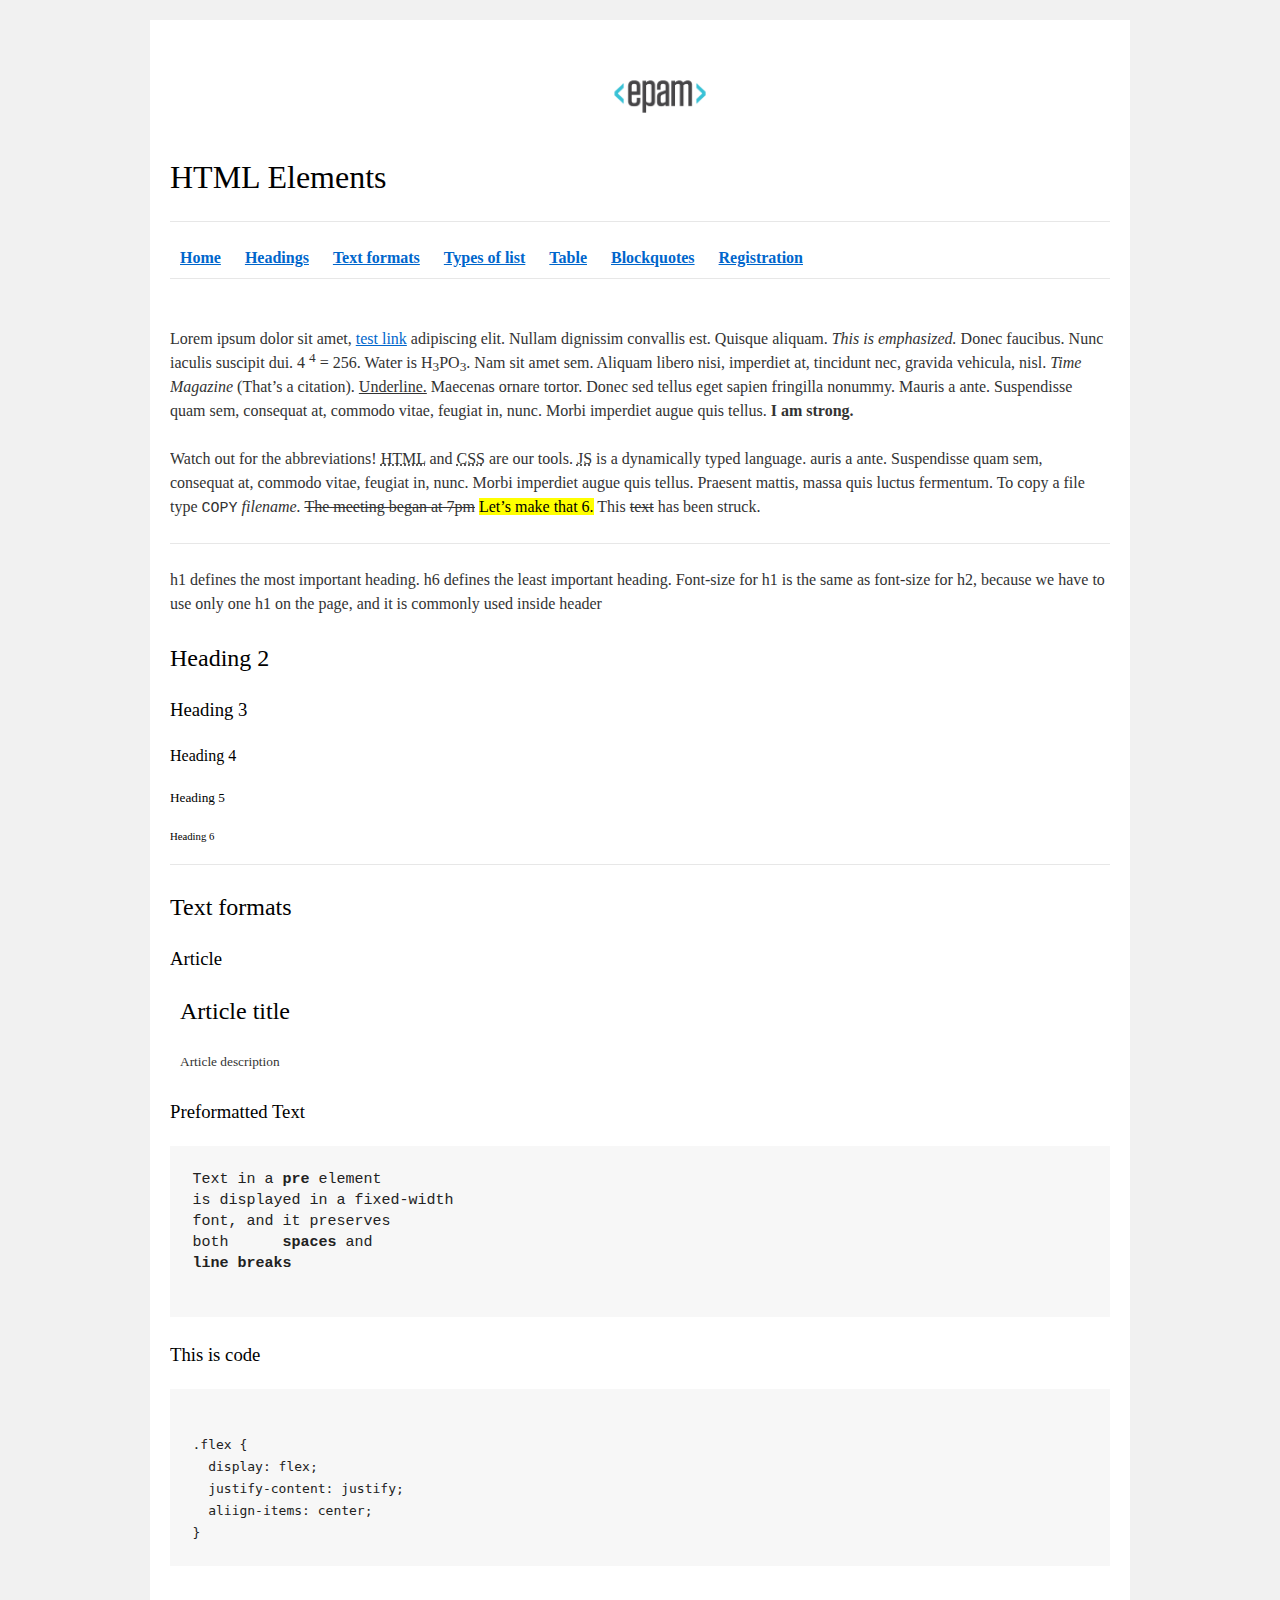
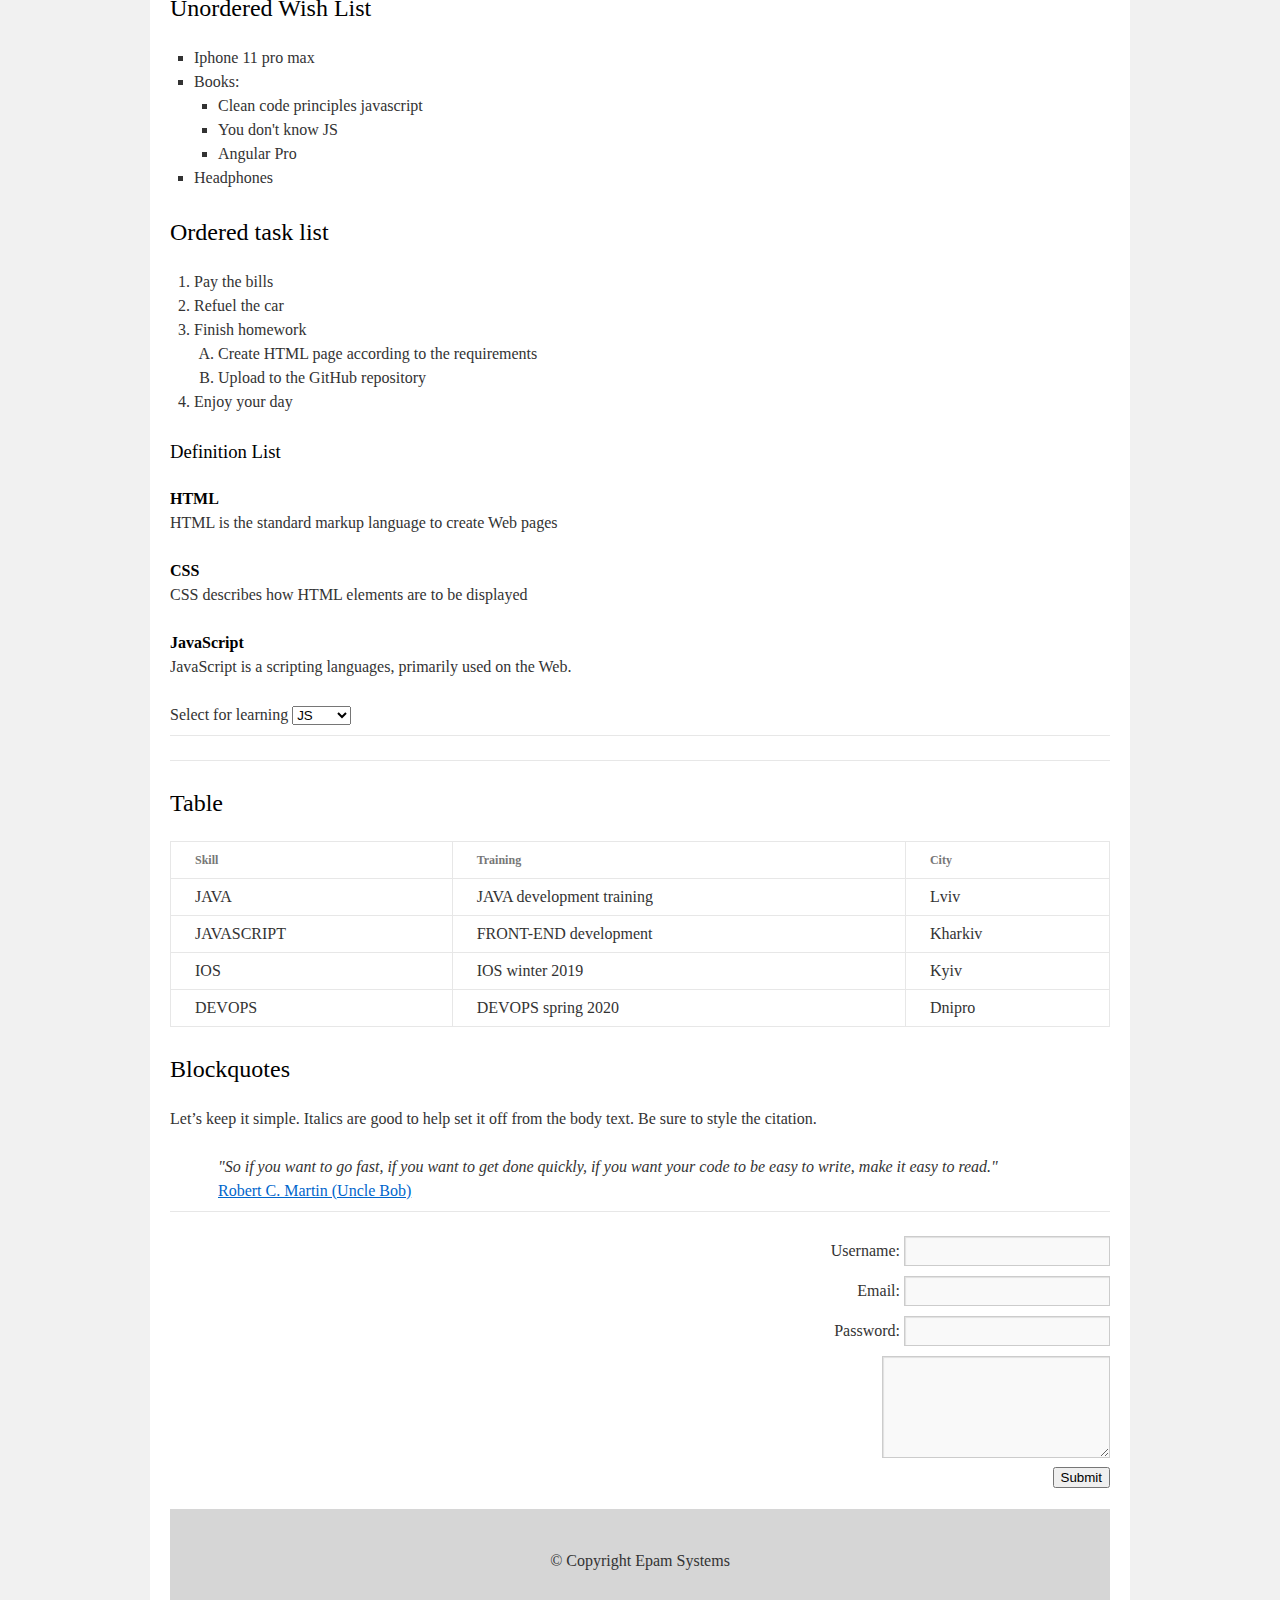
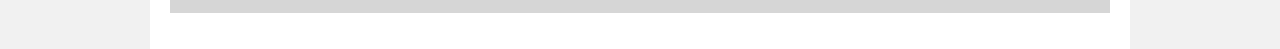
<file: FL12_HW1/homework/index.html>
<!DOCTYPE html>
<html lang="en">

<head>
    <meta charset="utf-8">
    <title>HTML Basics</title>
    <link rel="stylesheet" href="style.css">
</head>

<body>
    <div id="wrapper">
        <div id="main">
            <div id="container">
                <div id="content" role="main">
                    <img src="logo.png" alt="logo not found">
                    <h1>HTML Elements</h1>
                    <hr>
                    <nav>
                        <a href="#main"><b>Home</b></a>
                        <a href="#heading"><b>Headings</b></a>
                        <a href="#textFormats"><b>Text formats</b></a>
                        <a href="#typesOfList"><b>Types of list</b></a>
                        <a href="#table"><b>Table</b></a>
                        <a href="#blockquotes"><b>Blockquotes</b></a>
                        <a href="#registration"><b>Registration</b></a>
                    </nav>
                    <hr>
                    <br>
                    <p>
                        Lorem ipsum dolor sit amet,
                        <a href="#">test link</a>
                        adipiscing elit.
                        Nullam dignissim convallis est. Quisque aliquam.
                        <em>This is emphasized.</em>
                        Donec faucibus. Nunc iaculis suscipit dui. 4
                        <sup>4</sup> = 256.
                        Water is H<sub>3</sub>PO<sub>3</sub>.
                        Nam sit amet sem. Aliquam libero nisi, imperdiet at, tincidunt nec, gravida vehicula, nisl.
                        <cite>Time Magazine</cite>
                        (That’s a citation).
                        <u>Underline.</u>
                        Maecenas ornare tortor. Donec sed tellus eget sapien fringilla nonummy. Mauris a ante.
                        Suspendisse quam sem,
                        consequat at, commodo vitae, feugiat in, nunc. Morbi imperdiet augue quis tellus.
                        <strong>I am strong.</strong>
                    </p>
                    <p>
                        Watch out for the abbreviations!
                        <abbr title="Hyper Text Markup Language">HTML</abbr>
                        and
                        <abbr title="Cascading Style Sheets">CSS</abbr>
                        are our tools.
                        <abbr title="JavaScript">JS</abbr>
                        is a dynamically typed language.
                        auris a ante. Suspendisse quam sem, consequat at, commodo vitae, feugiat in, nunc. Morbi
                        imperdiet augue
                        quis tellus. Praesent mattis, massa quis luctus fermentum. To copy a file type
                        <kbd>COPY</kbd>
                        <i>filename.</i>
                        <s>The meeting began at 7pm</s>
                        <mark>Let’s make that 6.</mark>
                        This <del>text</del> has been struck.
                    </p>
                    <hr>
                    <p>
                        h1 defines the most important heading. h6 defines the least important heading. Font-size for h1
                        is the same
                        as font-size for h2, because we have to use only one h1 on the page, and it is commonly used
                        inside header
                    </p>
                    <section id="heading">
                        <h2>Heading 2</h2>
                        <h3>Heading 3</h3>
                        <h4>Heading 4</h4>
                        <h5>Heading 5</h5>
                        <h6>Heading 6</h6>
                    </section>
                    <hr>
                    <section id="textFormats">
                        <h2>Text formats</h2>
                        <h3>Article</h3>
                        <article>
                            <h2>Article title</h2>
                            <p><small>Article description</small></p>
                        </article>
                        <h3>Preformatted Text</h3>
                        <pre>
Text in a <strong>pre</strong> element
is displayed in a fixed-width
font, and it preserves
both      <strong>spaces</strong> and
<strong>line breaks</strong>
                </pre>
                        <h3>This is code</h3>
                        <pre><code>
.flex {
  display: flex;
  justify-content: justify;  
  aliign-items: center; 
}
</code></pre>
                    </section>
                    <section id="typesOfList">
                        <h2>Unordered Wish List</h2>
                        <ul>
                            <li>Iphone 11 pro max</li>
                            <li> Books:
                                <ul>
                                    <li>Clean code principles javascript</li>
                                    <li>You don't know JS</li>
                                    <li>Angular Pro</li>
                                </ul>
                            </li>
                            <li>Headphones</li>
                        </ul>
                        <h2>Ordered task list</h2>
                        <ol>
                            <li>Pay the bills</li>
                            <li>Refuel the car</li>
                            <li>Finish homework
                                <ol>
                                    <li>Create HTML page according to the requirements</li>
                                    <li> Upload to the GitHub repository</li>
                                </ol>
                            </li>
                            <li>Enjoy your day</li>
                        </ol>
                        <h3>Definition List</h3>
                        <dl>
                            <dt>HTML</dt>
                            <dd>HTML is the standard markup language to create Web pages</dd>
                            <dt>CSS</dt>
                            <dd>CSS describes how HTML elements are to be displayed</dd>
                            <dt>JavaScript</dt>
                            <dd>JavaScript is a scripting languages, primarily used on the Web.</dd>
                        </dl>
                        <label for="select">Select for learning</label>
                        <select name="select" id="select">
                            <option value="JS">JS</option>
                            <option value="HTML">HTML</option>
                            <option value="CSS">CSS</option>
                        </select>
                    </section>
                    <hr>
                    <hr>
                    <section id="table">
                        <h2>Table</h2>
                        <table>
                            <thead>
                                <tr>
                                    <th>Skill</th>
                                    <th>Training</th>
                                    <th>City</th>
                                </tr>
                            </thead>
                            <tbody>
                                <tr>
                                    <td>JAVA</td>
                                    <td>JAVA development training</td>
                                    <td>Lviv</td>
                                </tr>
                                <tr>
                                    <td>JAVASCRIPT</td>
                                    <td>FRONT-END development</td>
                                    <td>Kharkiv</td>
                                </tr>
                                <tr>
                                    <td>IOS</td>
                                    <td>IOS winter 2019</td>
                                    <td>Kyiv</td>
                                </tr>
                                <tr>
                                    <td>DEVOPS</td>
                                    <td> DEVOPS spring 2020</td>
                                    <td>Dnipro</td>
                                </tr>
                            </tbody>
                        </table>
                    </section>
                    <section id="blockquotes">
                        <h2>Blockquotes</h2>

                        <p>Let’s keep it simple. Italics are good to help set it off from the body text. Be sure to
                            style
                            the
                            citation.</p>

                        <blockquote>"So if you want to go fast, if you want to get done quickly, if you want your code
                            to be
                            easy to
                            write, make it easy to read."<br><a href="#"><i>Robert C. Martin (Uncle Bob)</i></a>
                        </blockquote>
                    </section>
                    <hr>
                    <section id="registration">
                        <form>
                            Username: <input type="text" name="username" id="username"><br>
                            Email: <input type="email" name="email" id="email"><br>
                            Password: <input type="password" name="password" id="password"><br>
                            <textarea name="comment" id="comment" cols="23" rows="4"></textarea><br>
                            <button type="submit">Submit</button>
                        </form>
                    </section>
                    <footer>&copy; Copyright Epam Systems</footer>































                </div>
            </div>
        </div>
    </div>
</body>

</html>
</file>
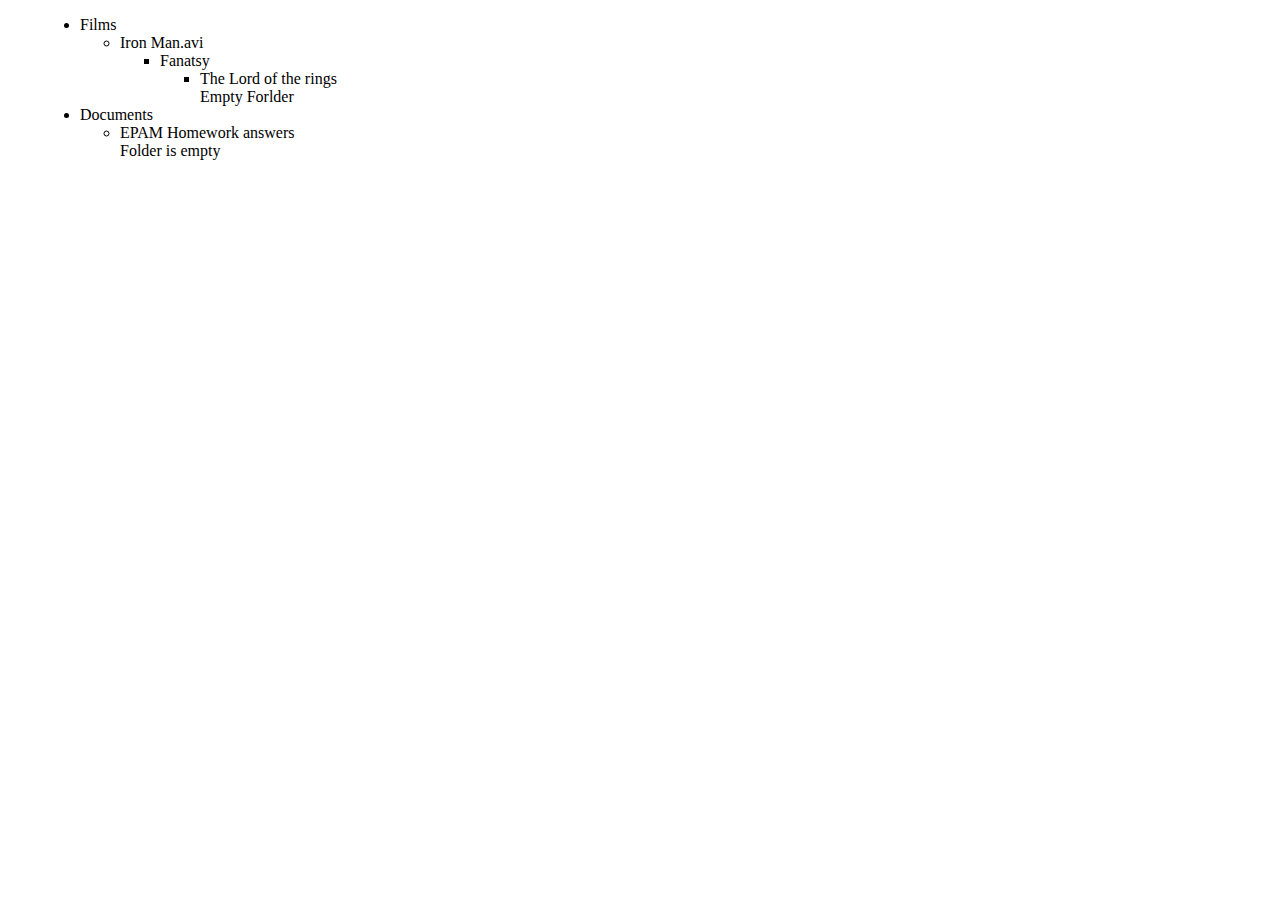
<file: FL12_HW11/homework/index.html>
<!-- DO NOT MODIFY THIS FILE -->
<!DOCTYPE html>
<html lang="en">
<head>
  <meta charset="UTF-8">
  <title>Homework 11 - DOM</title>
  <link rel="stylesheet" href="material-icons/material-icons.css">
  <link rel="stylesheet" href="styles.css">
</head>
<body>
  <div id="root"></div>
  <script src="app.js"></script>
</body>
</html>
</file>
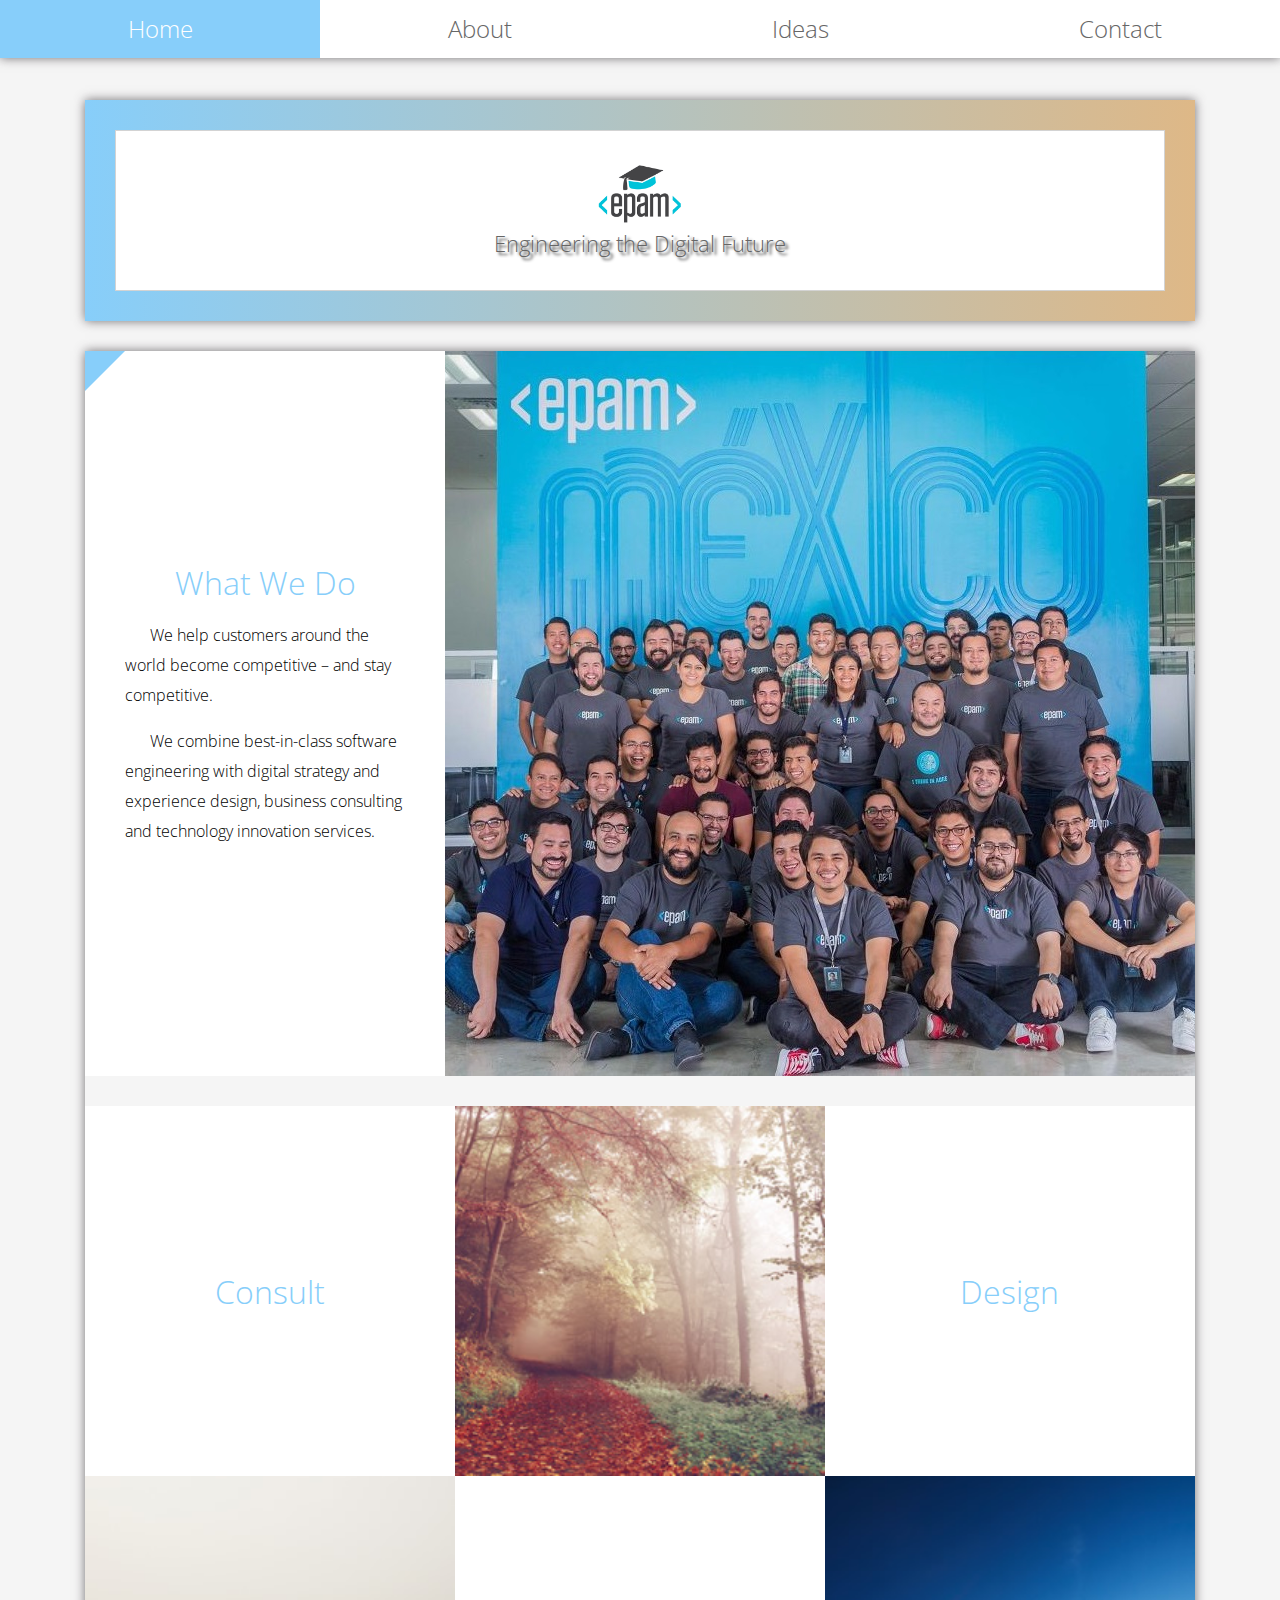
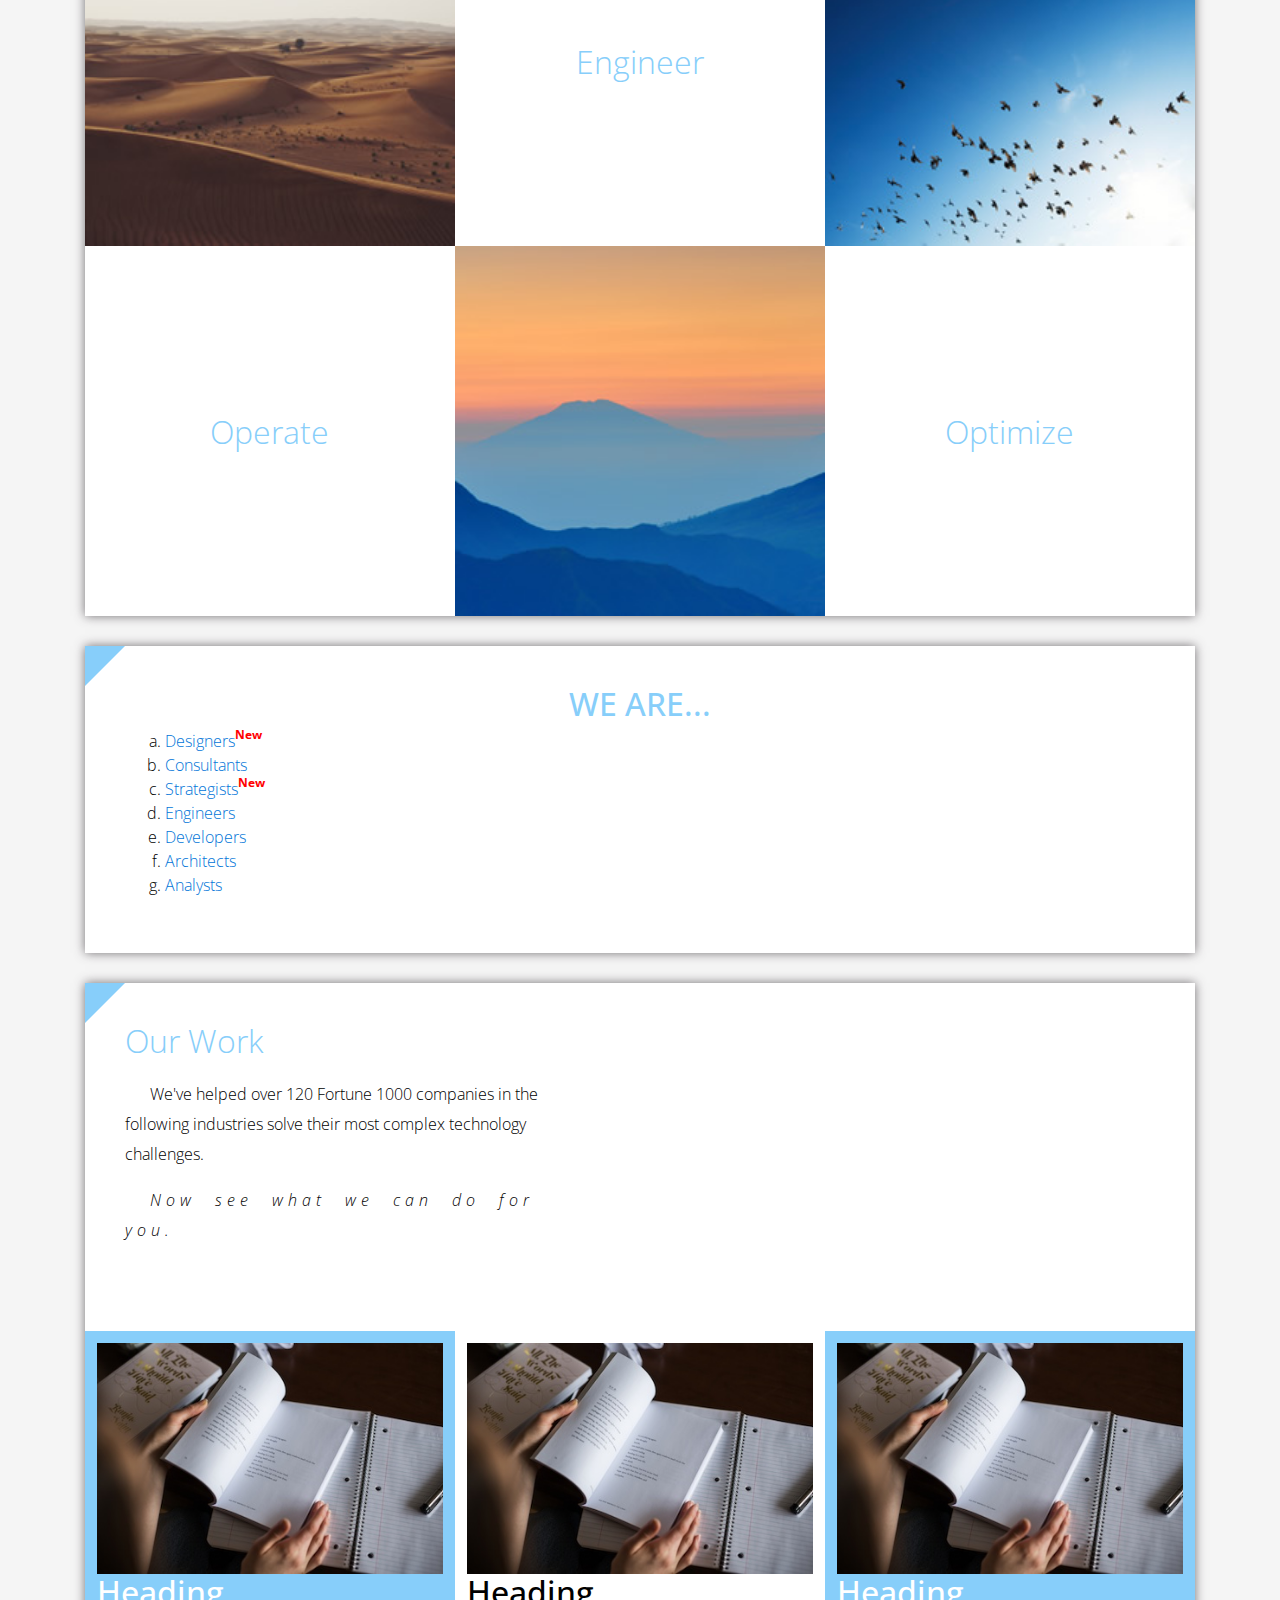
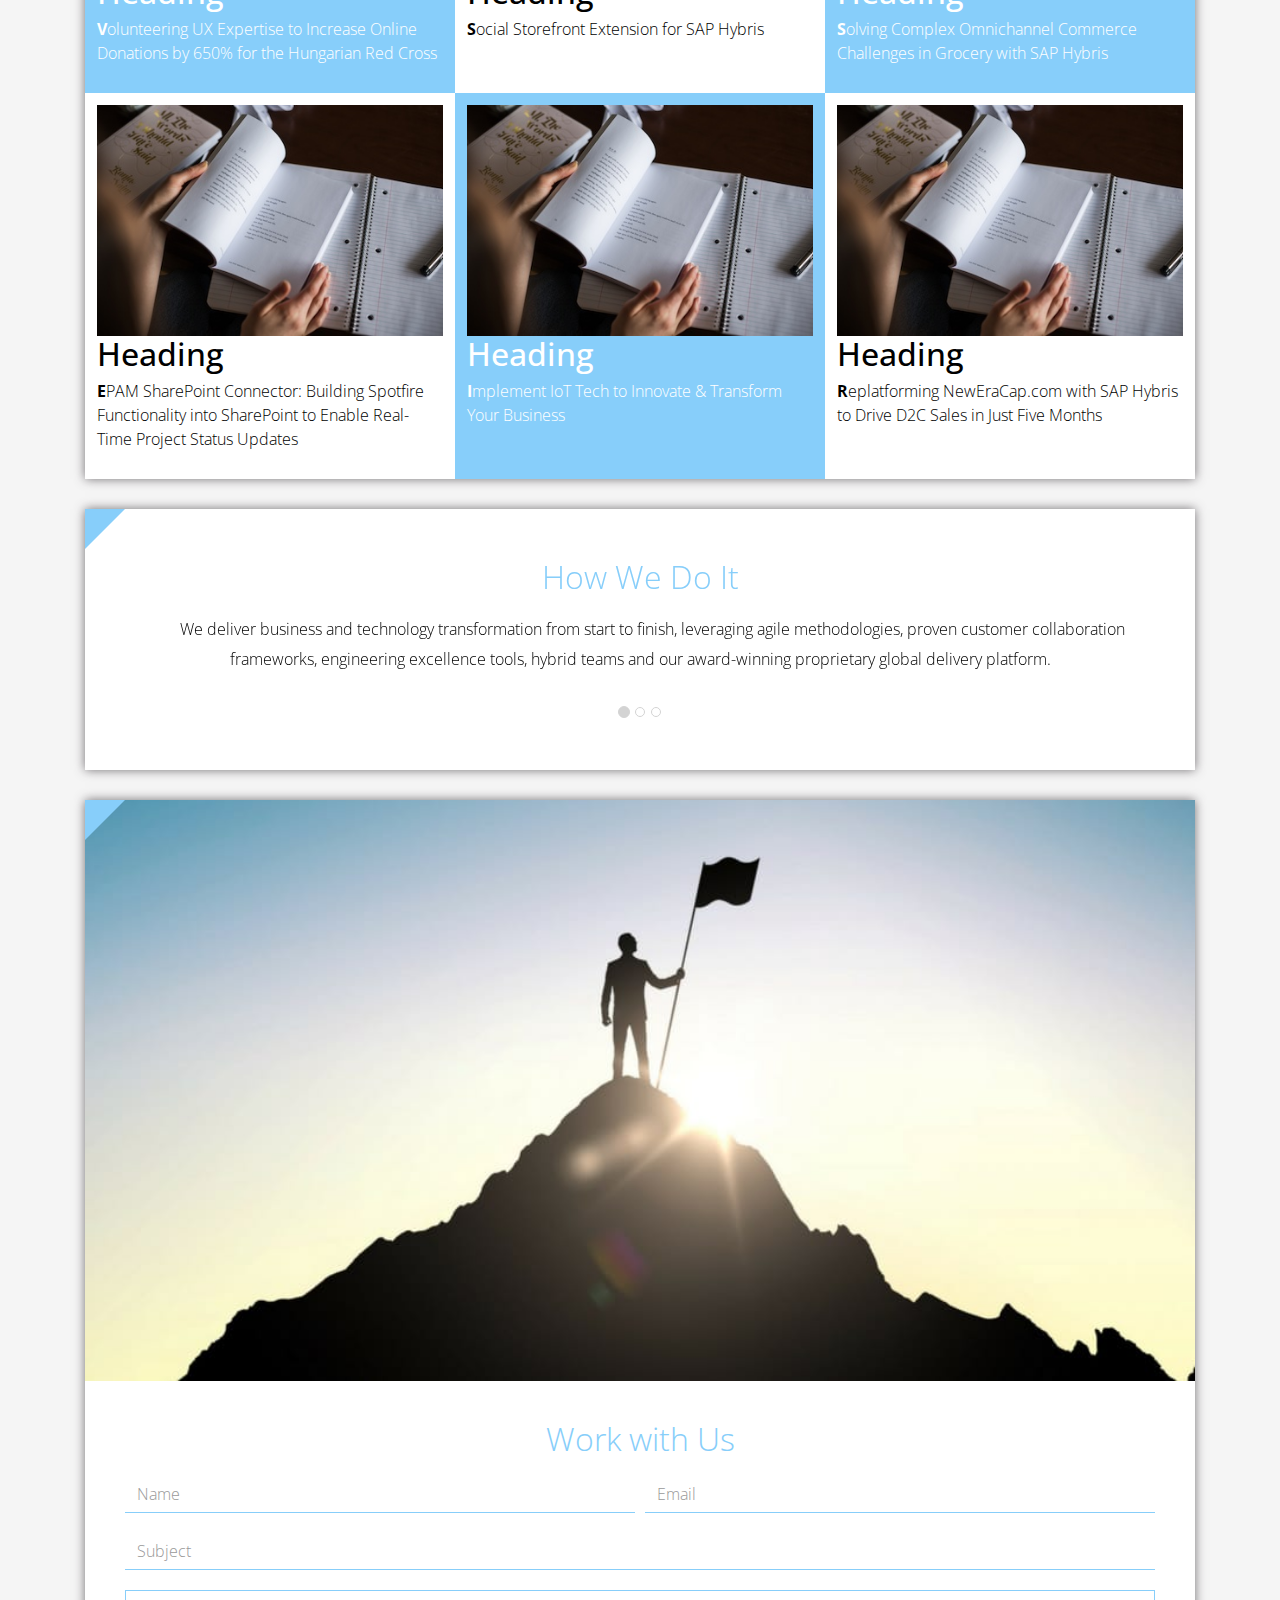
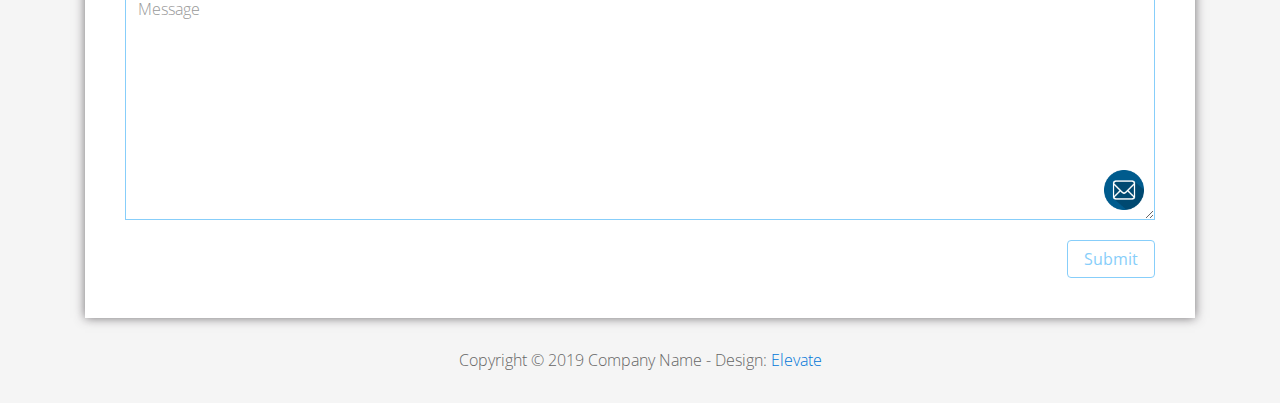
<file: FL12_HW2/homework/index.html>
<!DOCTYPE html>
<html lang="en">
<head>
  <meta charset="utf-8">
  <meta http-equiv="X-UA-Compatible" content="IE=edge">
  <meta name="viewport" content="width=device-width, initial-scale=1">

  <title>CSS Basics HW</title>



  <!-- load stylesheets -->
  <link rel="stylesheet" href="http://fonts.googleapis.com/css?family=Open+Sans:300,400">
  <!-- Google web font "Open Sans" -->
  <link rel="stylesheet" href="css/bootstrap.min.css">
  <!-- Bootstrap style -->
  <link rel="stylesheet" href="css/general.css">
  <link rel="stylesheet" href="css/style.css">
  <!-- Templatemo style -->
</head>

<body>
<div class="container">

  <div class="tm-sidebar">
    <nav class="tm-main-nav">
      <ul>
        <li class="tm-nav-item"><a href="#home" class="tm-nav-item-link">Home</a></li>
        <li class="tm-nav-item"><a href="#about" class="tm-nav-item-link">About</a></li>
        <li class="tm-nav-item"><a href="#ideas" class="tm-nav-item-link">Ideas</a></li>
        <li class="tm-nav-item"><a href="#contact" class="tm-nav-item-link">Contact</a></li>
      </ul>
    </nav>
  </div>

  <div class="tm-main-content">

    <div id="home" class="tm-content-box tm-content-header margin-b-10">
      <div class="tm-banner">
        <div class="tm-banner-inner">
          <img src="img/epam_logo.png" width="100" alt="">
          <p class="tm-banner-text">Engineering the Digital Future</p>
        </div>
      </div>
    </div>

    <section>
      <div class="tm-content-box flex-2-col">

        <div class="padding-medium flex-item tm-team-description-container flex-item">
          <h2 class="tm-section-title">What We Do</h2>
          <p class="tm-section-description">We help customers around the world become competitive – and stay competitive.</p>
          <p class="tm-section-description"> We combine best-in-class software engineering with digital strategy and experience design, business consulting and technology innovation services.</p>
        </div>
        <div class="flex-item tm-team-img">
          <img src="img/epam-mexico.jpg" alt="epam-mexico">
        </div>

      </div>

      <div id="about" class="tm-content-box">

        <ul class="boxes gallery-container">
          <li class="box box-bg">
            <h2 class="tm-section-title tm-section-title-box tm-box-bg-title">Consult</h2>
          </li>
          <li class="box">
            <a href="img/idea-large-01.jpg">
              <img src="img/idea-01.jpg" alt="Image" class="img-fluid thumbnail box-img">
            </a>
          </li>
          <li class="box box-bg">
            <h2 class="tm-section-title tm-section-title-box tm-box-bg-title">Design</h2>
          </li>
          <li class="box">
            <a href="img/idea-large-02.jpg">
              <img src="img/idea-02.jpg" alt="Image" class="img-fluid thumbnail box-img">
            </a>
          </li>
          <li class="box box-bg">
            <h2 class="tm-section-title tm-section-title-box tm-box-bg-title">Engineer</h2>
          </li>
          <li class="box">
            <a href="img/idea-large-03.jpg">
              <img src="img/idea-03.jpg" alt="Image" class="img-fluid thumbnail box-img">
            </a>
          </li>
          <li class="box box-bg">
            <h2 class="tm-section-title tm-section-title-box tm-box-bg-title">Operate</h2>
          </li>
          <li class="box">
            <a href="img/idea-large-04.jpg">
              <img src="img/idea-04.jpg" alt="Image" class="img-fluid thumbnail box-img">
            </a>
          </li>
          <li class="box box-bg">
            <h2 class="tm-section-title tm-section-title-box tm-box-bg-title">Optimize</h2>
          </li>
        </ul>

      </div>

    </section>

    <!-- slider -->
    <section class="heading tm-content-box">
      <div class="padding-medium">
        <h2> WE ARE...</h2>
        <ol>
          <li><a href="index.html" class="text">Designers</a></li>
          <li><a href="index.html">Consultants</a></li>
          <li><a href="#" class="text">Strategists</a></li>
          <li><a href="#">Engineers</a></li>
          <li><a href="#">Developers</a></li>
          <li><a href="#">Architects</a></li>
          <li><a href="#">Analysts</a></li>
        </ol>
      </div>
    </section>

    <section class="blocks">
      <div class="padding-medium flex-item tm-team-description-container">
        <h2 class="tm-section-title">Our Work</h2>
        <p class="tm-section-description">We've helped over 120 Fortune 1000 companies in the following industries solve their most complex technology challenges. </p>
        <p class="tm-section-description"> Now see what we can do for you.</p>
      </div>
      <div class="tm-content-box flex-2-col">
      </div>
      <div  class="tm-content-box">
        <ul class="boxes gallery-container">
          <li class="box box-work">
            <img src="img/study.jpeg" alt="Image" class="img-fluid">
            <div>
              <h2>Heading</h2>
              <p>Volunteering UX Expertise to Increase Online Donations by 650% for the Hungarian Red Cross</p>
            </div>
          </li>
          <li class="box box-work">
            <img src="img/study.jpeg" alt="Image" class="img-fluid">
            <div>
              <h2>Heading</h2>
              <p>Social Storefront Extension for SAP Hybris</p>
            </div>
          </li>
          <li class="box box-work">
            <img src="img/study.jpeg" alt="Image" class="img-fluid">
            <div>
              <h2>Heading</h2>
              <p>Solving Complex Omnichannel Commerce Challenges in Grocery with SAP Hybris</p>
            </div>
          </li>
          <li class="box box-work">
            <img src="img/study.jpeg" alt="Image" class="img-fluid">
            <div>
              <h2>Heading</h2>
              <p>EPAM SharePoint Connector: Building Spotfire Functionality into SharePoint to Enable Real-Time Project Status Updates</p>
            </div>
          </li>
          <li class="box box-work">
            <img src="img/study.jpeg" alt="Image" class="img-fluid">
            <div>
              <h2>Heading</h2>
              <p>Implement IoT Tech to Innovate &amp; Transform Your Business</p>
            </div>
          </li>
          <li class="box box-work">
            <img src="img/study.jpeg" alt="Image" class="img-fluid">
            <div>
              <h2>Heading</h2>
              <p>Replatforming NewEraCap.com with SAP Hybris to Drive D2C Sales in Just Five Months</p>
            </div>
          </li>
        </ul>

      </div>
    </section>

    <section id="ideas">
      <div id="tmCarousel" class="carousel slide tm-content-box" data-ride="carousel">

        <ol class="carousel-indicators">
          <li data-target="#tmCarousel" data-slide-to="0" class="active"></li>
          <li data-target="#tmCarousel" data-slide-to="1" class=""></li>
          <li data-target="#tmCarousel" data-slide-to="2" class=""></li>
        </ol>

        <div class="carousel-inner" role="listbox">

          <div class="carousel-item active">
            <div class="carousel-content">
              <div class="flex-item">
                <h2 class="tm-section-title">How We Do It</h2>
                <p class="tm-section-description carousel-description">We deliver business and technology transformation from start to finish, leveraging agile methodologies, proven customer collaboration frameworks, engineering excellence tools, hybrid teams and our award-winning proprietary global delivery platform.</p>
              </div>
            </div>
          </div>

          <div class="carousel-item">
            <div class="carousel-content">
              <div class="flex-item">
                <h2 class="tm-section-title">Our Clients</h2>
                <p class="tm-section-description carousel-description">Lorem ipsum dolor sit amet,
                  consectetur adipiscing elit. Quisque vel nisi pharetra nibh varius pharetra ac
                  sagittis nisi. Etiam pharetra vestibulum hendrerit. Pellentesque interdum metus
                  sed massa rutrum.</p>
              </div>
            </div>
          </div>

          <div class="carousel-item">
            <div class="carousel-content">
              <div class="flex-item">
                <h2 class="tm-section-title">Our Projects</h2>
                <p class="tm-section-description carousel-description">Donec ex libero, fringilla
                  vitae purus sit amet, rhoncus pharetra lorem. Pellentesque id sem id lacus
                  ultricies vehicula. Aliquam rutrum mi non. Pellentesque interdum metus sed massa
                  rutrum.</p>
              </div>
            </div>
          </div>

        </div>

      </div>
    </section>

    <section class="tm-content-box">
      <img src="img/contact-us.jpg" alt="Contact image" class="img-fluid img-contact-us">

      <div id="contact" class="padding-medium">
        <h2 class="tm-section-title">Work with Us</h2>
        <form action="#contact" method="get" class="contact-form">

          <div class="form-group col-xs-12 col-sm-12 col-md-6 col-lg-6 form-group-2-col-left">
            <input type="text" id="contact_name" name="contact_name" class="form-control"
                   placeholder="Name" required/>
          </div>
          <div class="form-group col-xs-12 col-sm-12 col-md-6 col-lg-6 form-group-2-col-right mandatory-field">
            <input type="email" id="contact_email" name="contact_email" class="form-control"
                   placeholder="Email" required/>
          </div>
          <div class="form-group">
            <input type="text" id="contact_subject" name="contact_subject" class="form-control"
                   placeholder="Subject" required/>
          </div>
          <div class="form-group">
            <textarea id="contact_message" name="contact_message" class="form-control" rows="9"
                      placeholder="Message" required></textarea>
          </div>

          <button type="submit" class="btn btn-primary submit-btn">Submit</button>

        </form>
      </div>
    </section>

    <footer class="tm-footer">
      <p class="text-xs-center">Copyright &copy; 2019 Company Name

        - Design: <a rel="nofollow" href="http://www.templatemo.com/tm-481-elevate"
                     target="_parent">Elevate</a></p>
    </footer>

  </div>

</div>

</body>
</html>
</file>
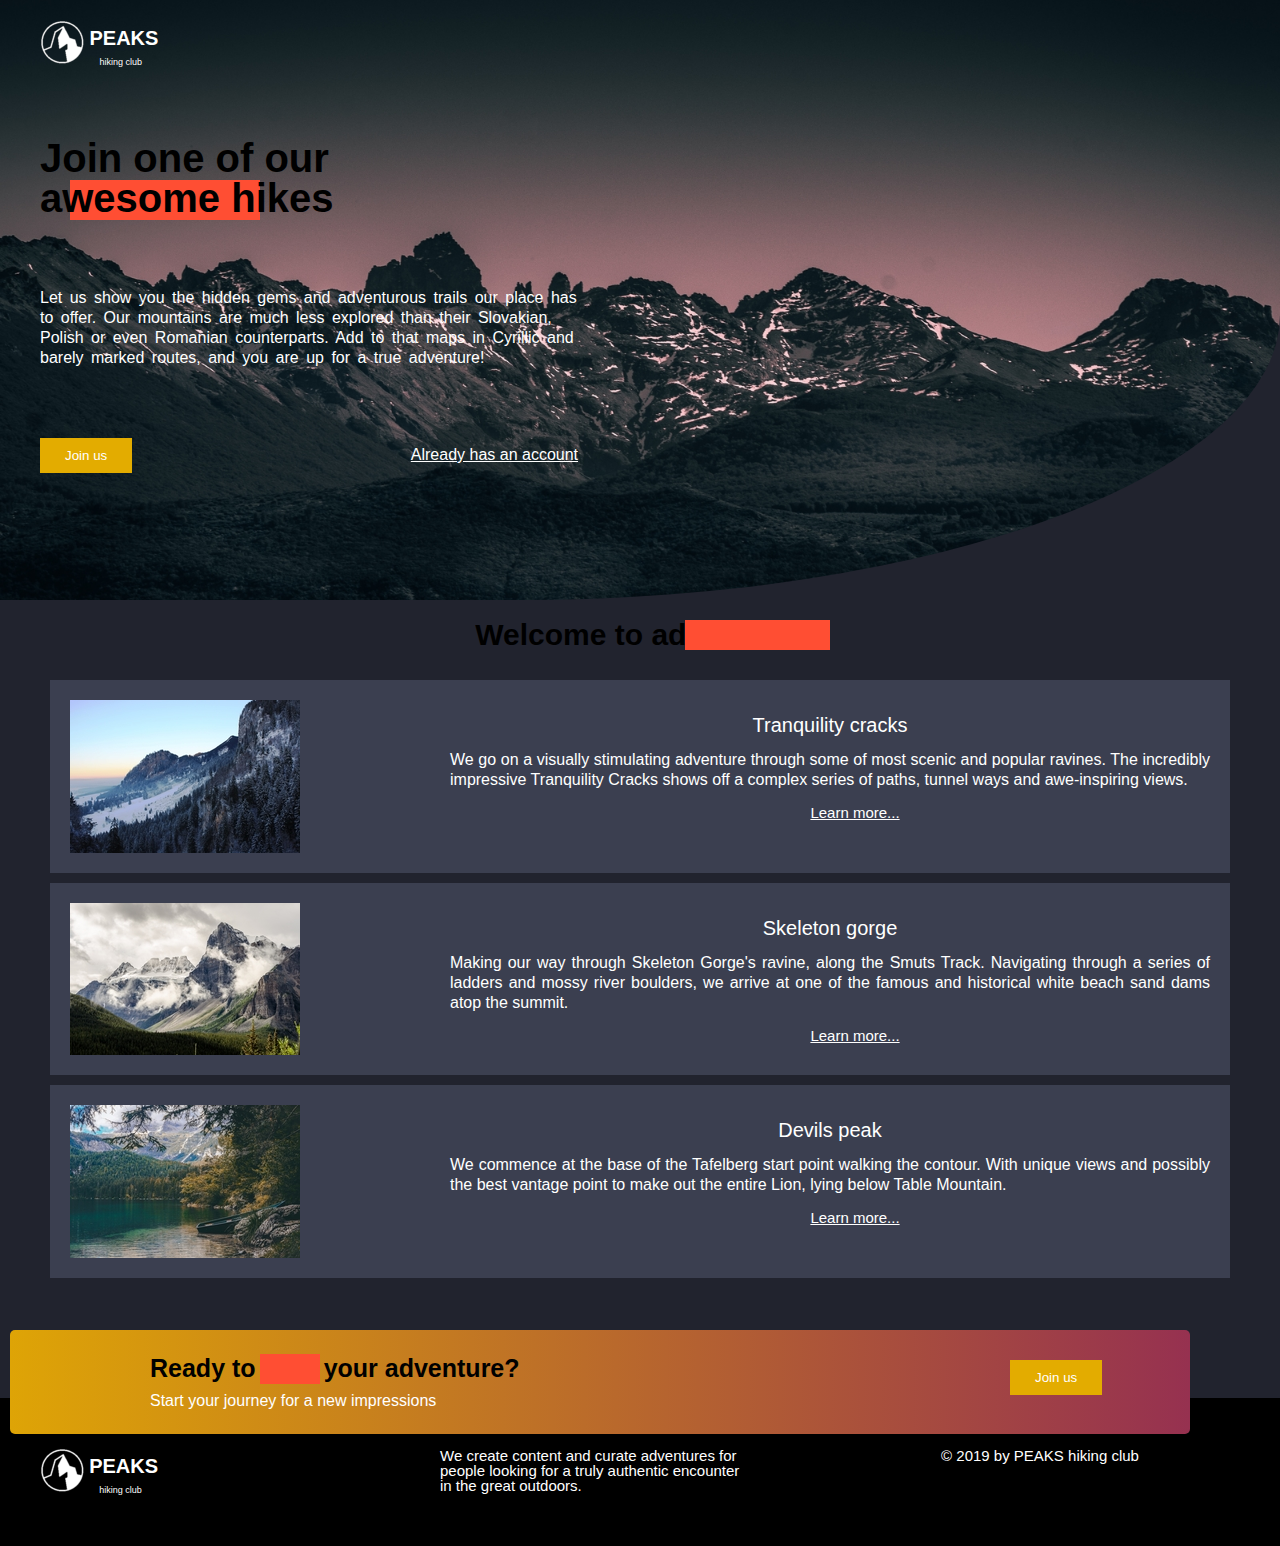
<file: FL12_HW3/homework/index.html>
<!DOCTYPE html>
<html lang="en">

<head>
    <meta charset="UTF-8">
    <meta name="viewport" content="width=device-width, initial-scale=1.0">
    <meta http-equiv="X-UA-Compatible" content="ie=edge">
    <link href="https://fonts.googleapis.com/css?family=Hind:400,600%7CSource+Sans+Pro:400,600,700%7CFresca"
          rel="stylesheet"/>

    <!-- Styles should be switched here: -->

   <!--  <link rel="stylesheet" type="text/css" href="css/style1.css"> -->
        <link rel="stylesheet" type="text/css" href="css/style2.css">

    <title>PEAKS hiking club</title>
</head>

<body>
<header class="header">
    <div class="header-wrap">
        <div class="landing-logo">
            <img src="img/m-logo.png" alt="logo"/>
            <p>PEAKS <span>hiking club</span></p>
        </div>
        <p class="header_heading">
            Join one of our awesome hikes
        </p>
        <p class="header_text">
            Let us show you the hidden gems and adventurous trails our place has to offer.
            Our mountains are much less explored than their Slovakian,
            Polish or even Romanian counterparts. Add to that maps in Cyrillic and barely marked routes,
            and you are up for a true adventure!
        </p>
        <div>
            <button class="header_button">Join us</button>
            <a href="#" class="login">Already has an account</a>
        </div>
    </div>
</header>
<main class="section">
    <p class="section_text">
        Welcome to adventure!
    </p>
    <div class="section_card_wrap">
        <div class="section_card">
            <img class="section_card_img"
                 src="img/m-1.jpg"
                 alt="experts"/>
            <div class="section_card_right_container">
                <p class="section_card_heading">
                    Tranquility cracks
                </p>
                <p class="section_card_text">
                    We go on a visually stimulating adventure through some of most scenic and popular ravines.
                    The incredibly impressive Tranquility Cracks shows off a complex series of paths, tunnel ways and
                    awe-inspiring views.
                </p>
                <a href="#" class="section_link">Learn more...</a>
            </div>
        </div>
        <div class="section_card">
            <img class="section_card_img"
                 src="img/m-2.jpg"
                 alt="content formats"/>
            <div class="section_card_right_container">
                <p class="section_card_heading">
                    Skeleton gorge
                </p>
                <p class="section_card_text">
                    Making our way through Skeleton Gorge's ravine, along the Smuts Track.
                    Navigating through a series of ladders and mossy river boulders, we arrive at one of the famous and
                    historical white beach sand dams atop the summit.
                </p>
                <a href="#" class="section_link">Learn more...</a>
            </div>
        </div>
        <div class="section_card">
            <img class="section_card_img"
                 src="img/m-3.jpg"
                 alt="certificate"/>
            <div class="section_card_right_container">
                <p class="section_card_heading">
                    Devils peak
                </p>
                <p class="section_card_text">
                    We commence at the base of the Tafelberg start point walking the contour.
                    With unique views and possibly the best vantage point to make out the entire Lion, lying below Table
                    Mountain.
                </p>
                <a href="#" class="section_link">Learn more...</a>
            </div>
        </div>
    </div>
    <div class="section_banner">
        <div class="section_banner_text_wrap">
            <p class="section_banner_heading">
                Ready to start your adventure?
            </p>
            <p class="section_banner_text">
                Start your journey for a new impressions
            </p>
        </div>
        <button class="section_banner_button">Join us</button>
    </div>
</main>
<footer class="footer">
    <div class="footer-wrap">
        <div class="footer_logo landing-logo">
            <img src="img/m-logo.png" alt="logo"/>
            <p>PEAKS <span>hiking club</span></p>
        </div>
        <p class="footer_text">
            We create content and curate adventures for people looking for a truly authentic encounter in the great
            outdoors.
        </p>
        <span class="footer-cr">
          &copy; 2019 by PEAKS hiking club
        </span>
    </div>
</footer>
</body>

</html>
</file>
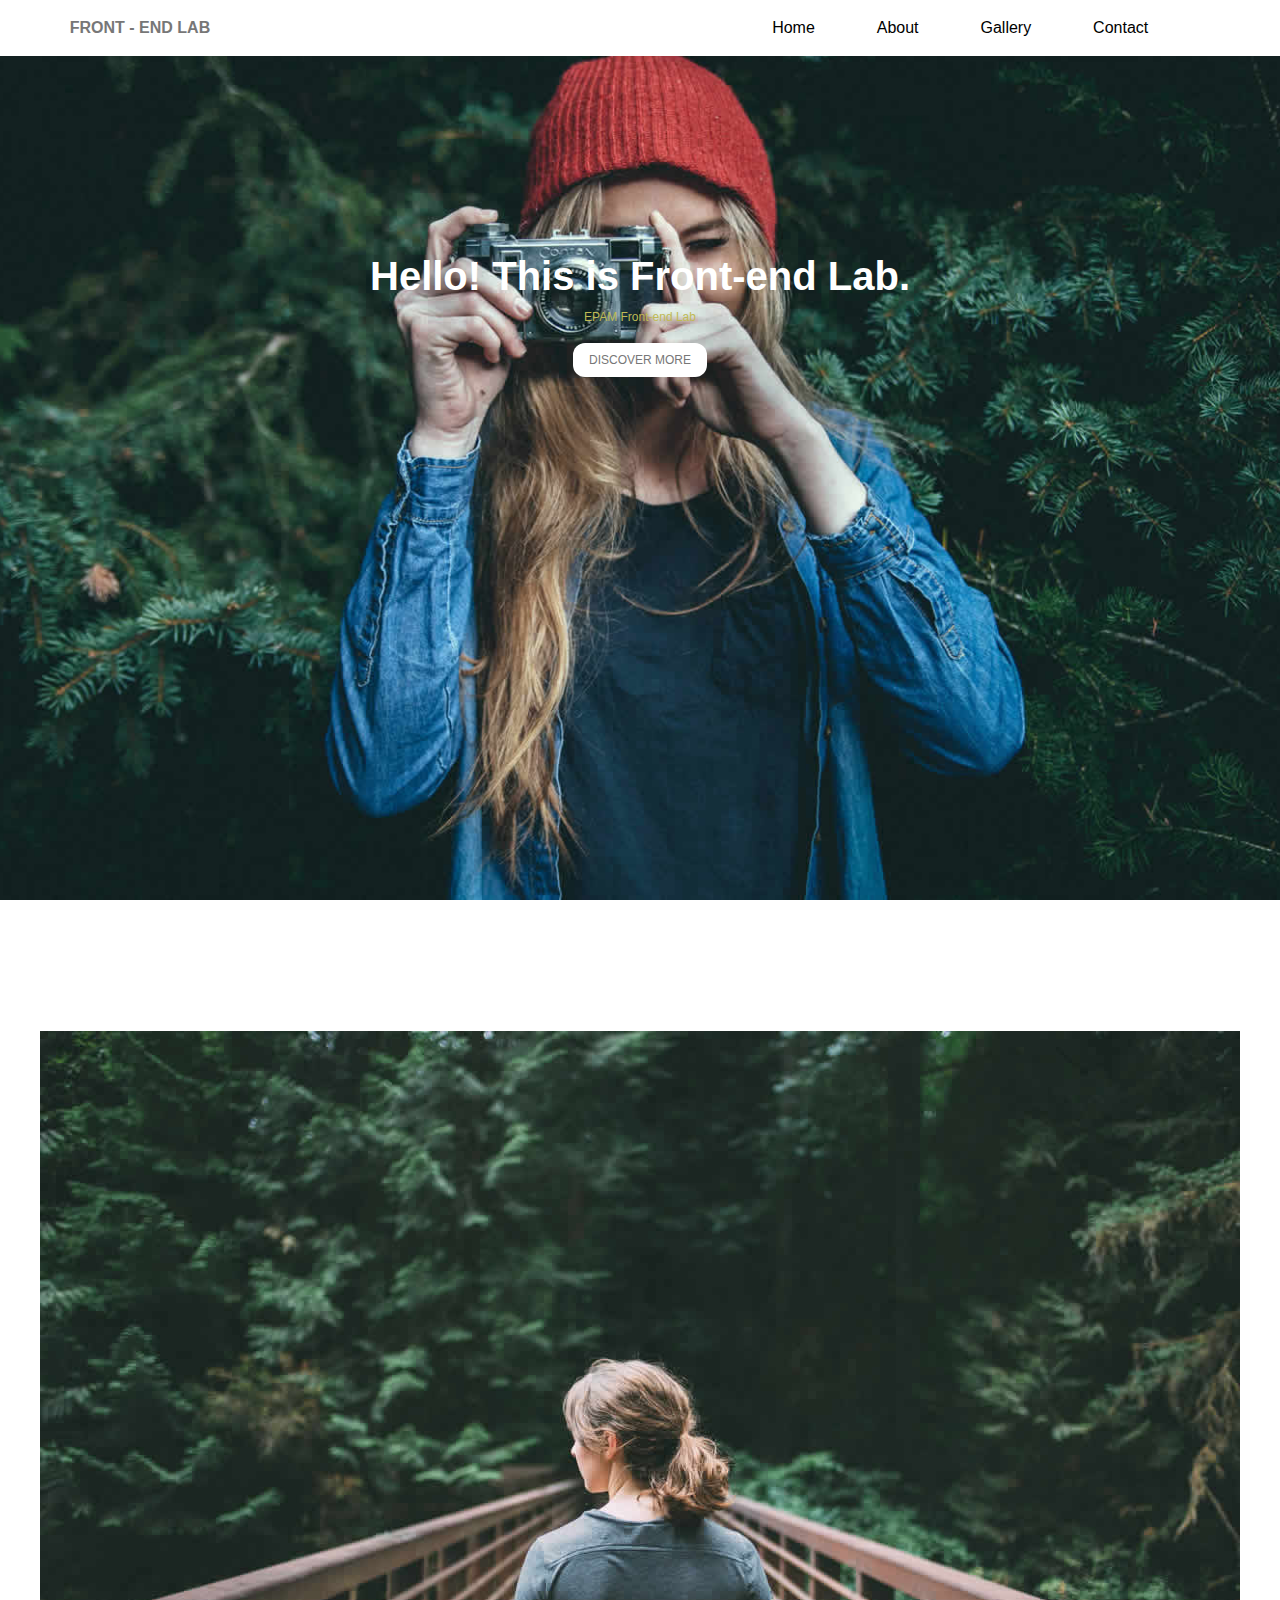
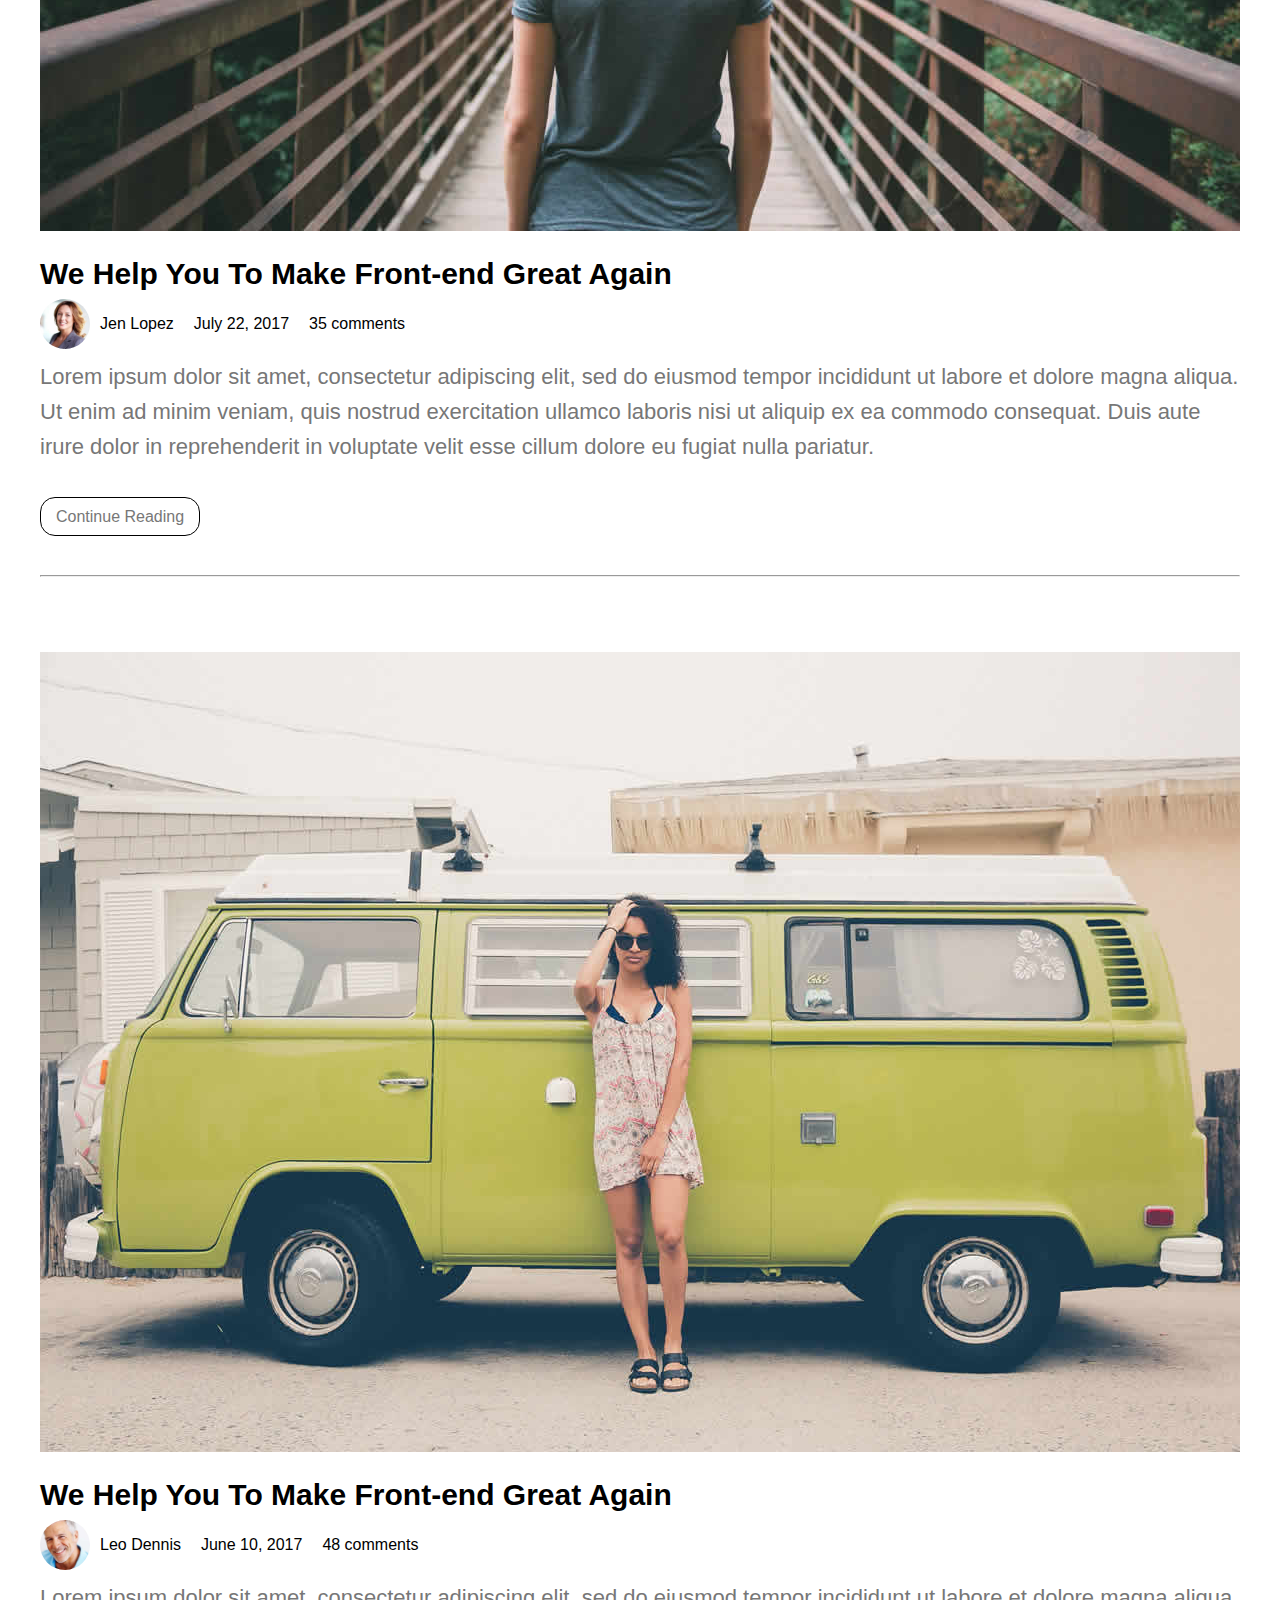
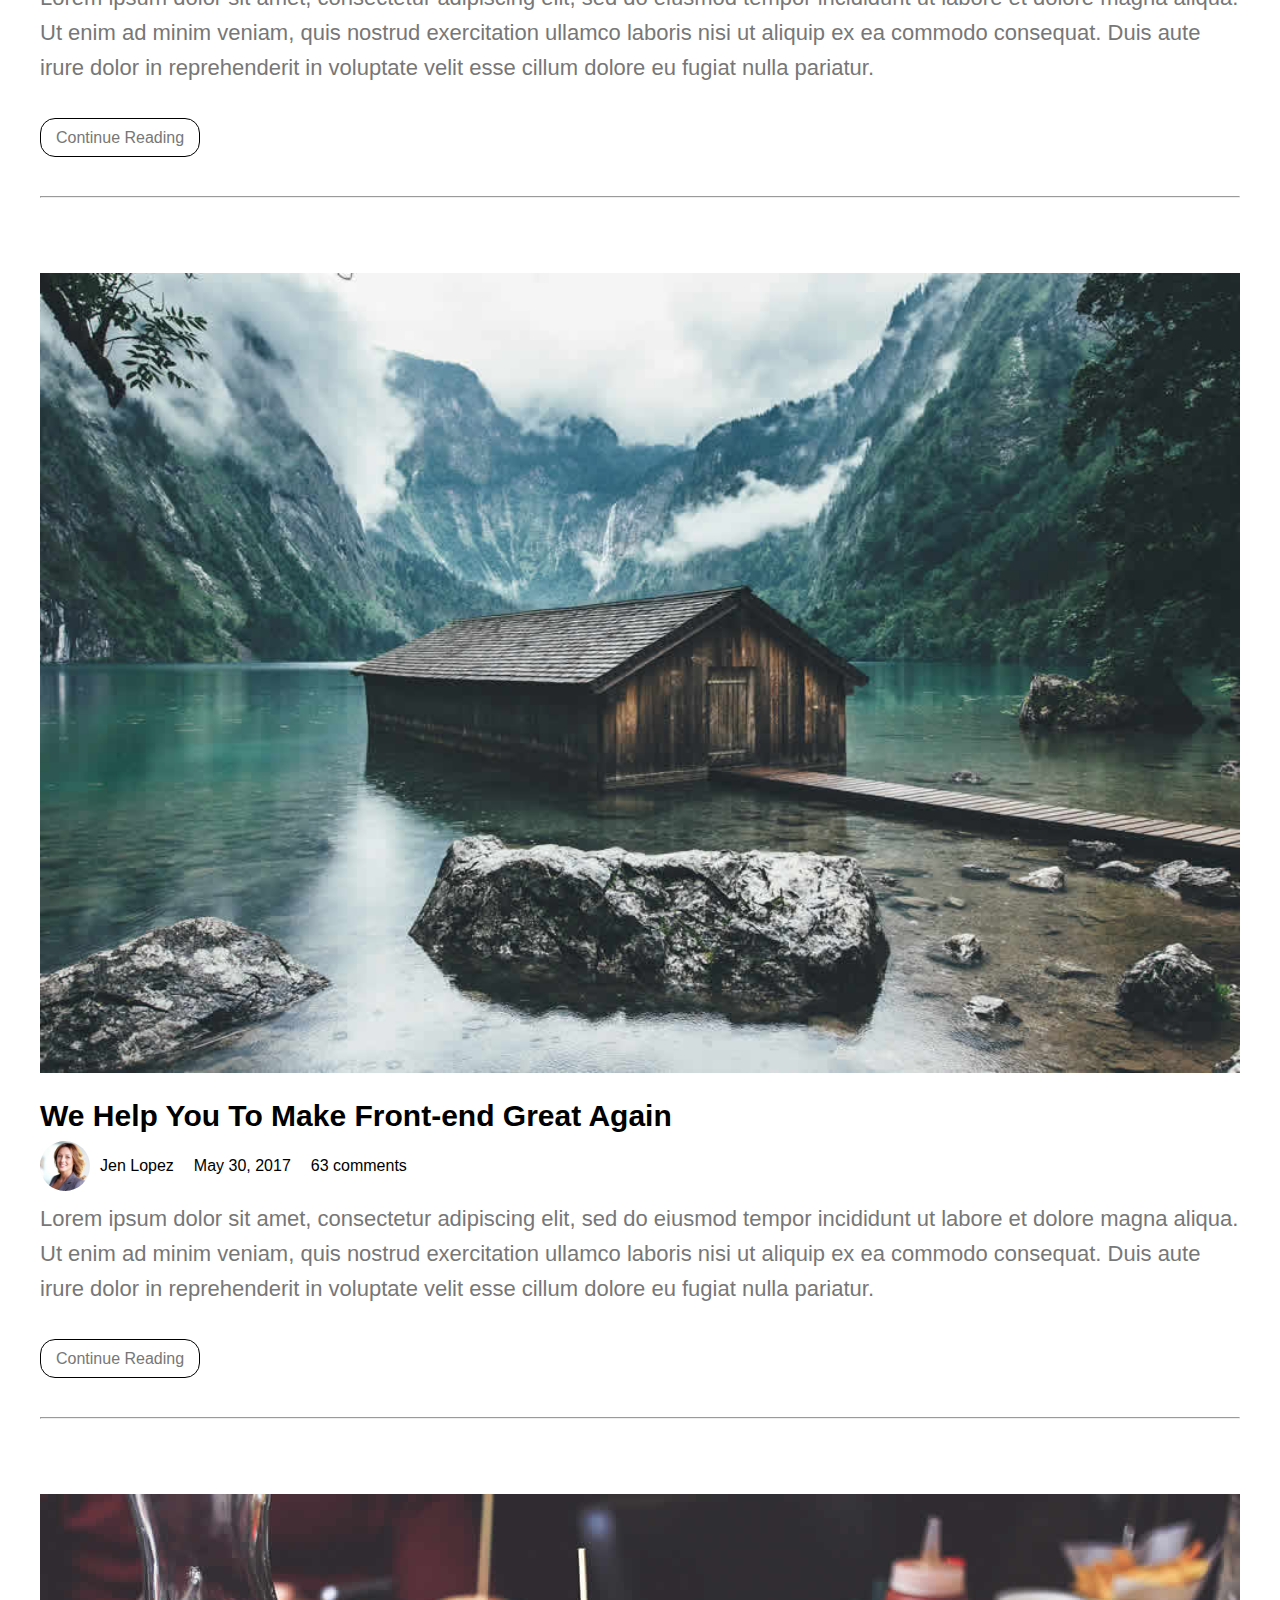
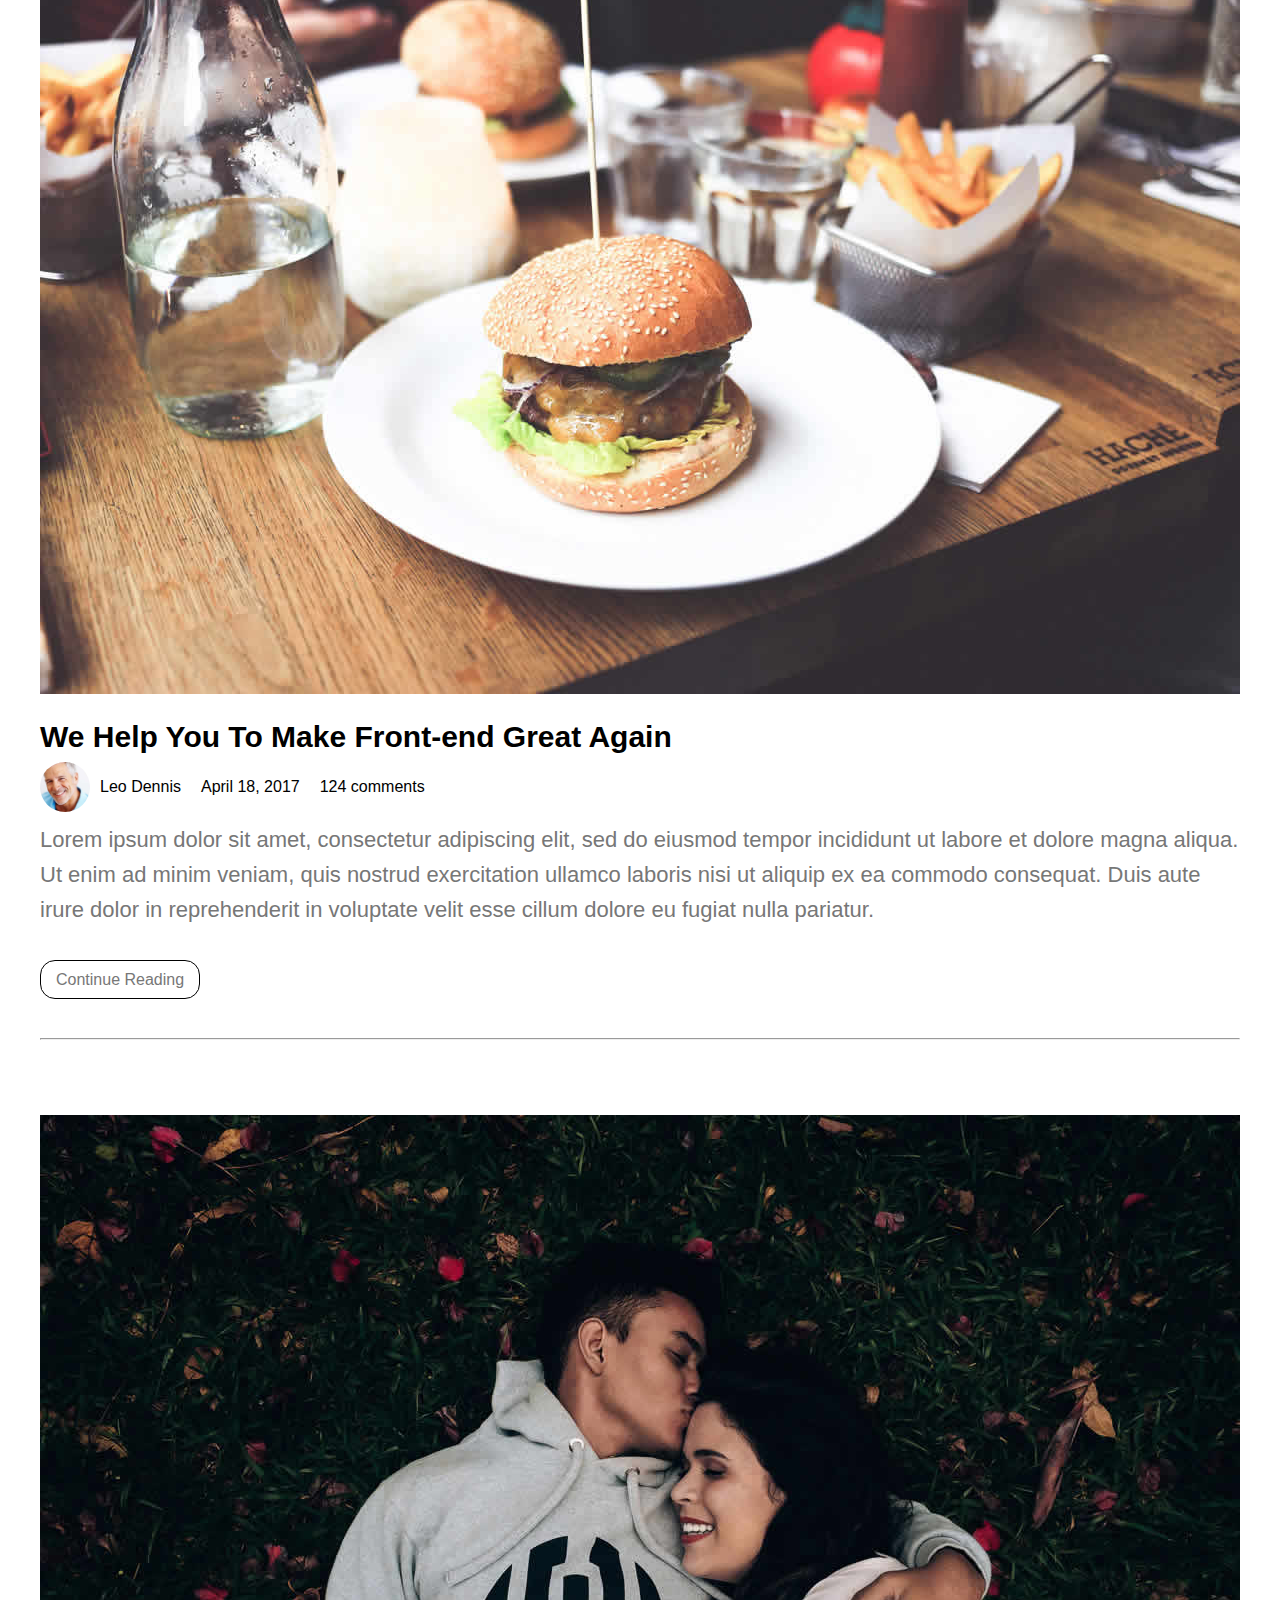
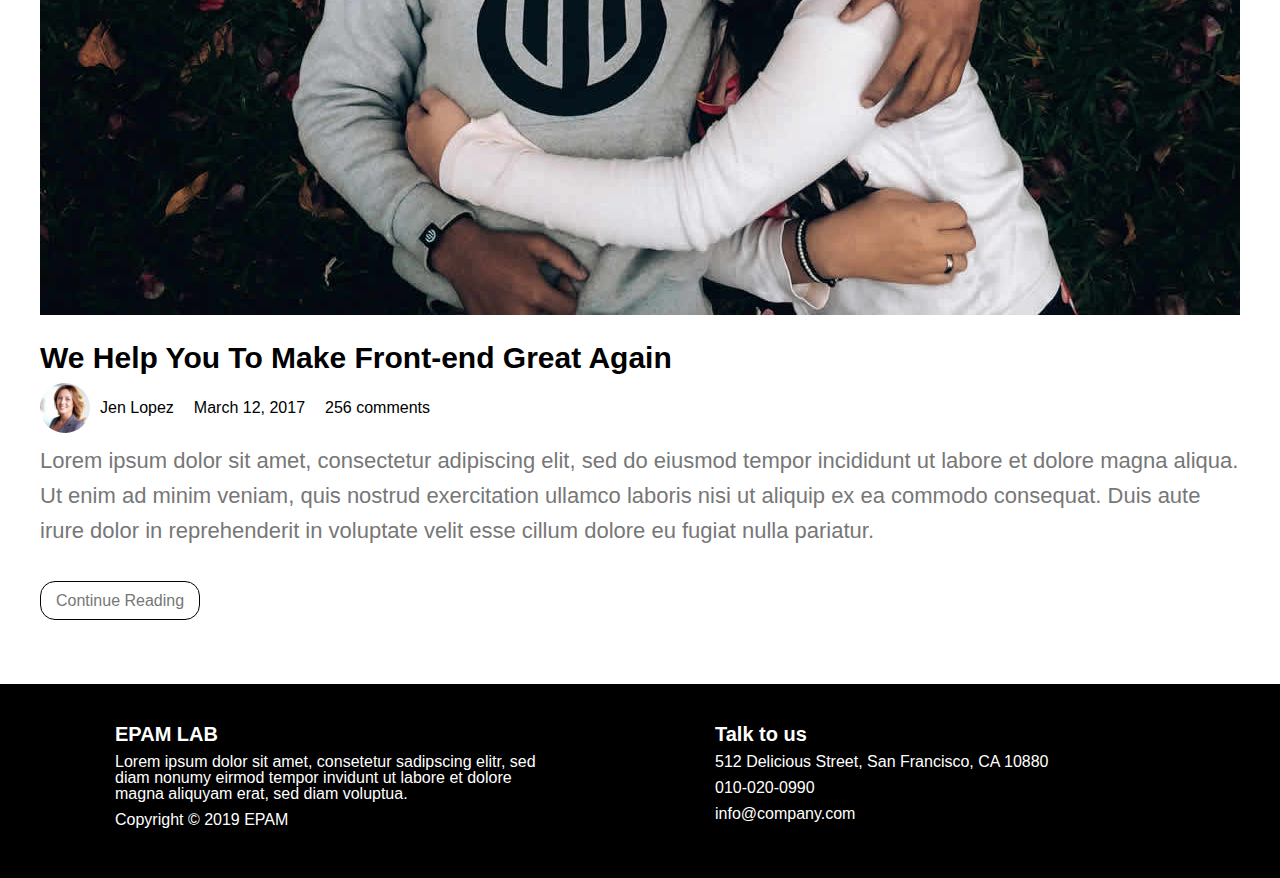
<file: FL12_HW4/homework/index.html>
<!DOCTYPE html>
<html lang="zxx">

<head>
    <meta charset="UTF-8">
    <meta name="viewport" content="width=device-width, initial-scale=1.0">
    <meta http-equiv="X-UA-Compatible" content="ie=edge">
    <link rel="stylesheet" href="css/style.css">
    <link rel="stylesheet" href="https://use.fontawesome.com/releases/v5.8.1/css/all.css"
        integrity="sha384-50oBUHEmvpQ+1lW4y57PTFmhCaXp0ML5d60M1M7uH2+nqUivzIebhndOJK28anvf" crossorigin="anonymous">
    <title>Document</title>
</head>

<body>
    <header class="header">
        <div class="header-container">
            <div>
                <p class="header-logo">Front - end Lab</p>
            </div>
            <nav class="header-nav">
                <a href="#">Home</a>
                <a href="#">About</a>
                <a href="#">Gallery</a>
                <a href="#">Contact</a>
            </nav>
        </div>
        <div class=header-img>
            <p class="header-slogan">Hello! This is Front-end Lab.</p>
            <p class="header-subslogan">EPAM Front-end Lab</p>
            <div class="button">
                <a class="btn" href="#">Discover More</a>
            </div>
        </div>
    </header>
    <main class="main">
        <div class="container">
            <article class="article-item">
                <a href="#"><img class="article-img" src="img/blog-image1.jpg" alt="img1 NOT FOUND"></a>
                <div>
                    <h2 class=article-header>We Help You To Make Front-end Great Again</h2>
                    <div class="article-header_info">
                        <img src="img/author-image1.jpg" alt="author-image1 not found">
                        <span>Jen Lopez</span>
                        <span>July 22, 2017</span>
                        <span><i class="far fa-comment"></i> 35 comments</span>
                    </div>
                    <p class="article-text">Lorem ipsum dolor sit amet, consectetur adipiscing elit, sed do eiusmod
                        tempor incididunt ut
                        labore et dolore magna aliqua. Ut enim ad minim veniam, quis nostrud exercitation ullamco
                        laboris nisi ut aliquip ex ea commodo consequat. Duis aute irure dolor in reprehenderit in
                        voluptate velit esse cillum dolore eu fugiat nulla pariatur.</p>
                    <a class="article-btn" href="#">Continue Reading</a>
                </div>
            </article>
            <hr class="hr">
            <article class="article-item">
                <a href="#"><img class="article-img" src="img/blog-image2.jpg" alt="img1 NOT FOUND"></a>
                <div>
                    <h2 class=article-header>We Help You To Make Front-end Great Again</h2>
                    <div class="article-header_info">
                        <img src="img/author-image2.jpg" alt="author-image1 not found">
                        <span>Leo Dennis</span>
                        <span>June 10, 2017</span>
                        <span><i class="far fa-comment"></i> 48 comments</span>
                    </div>
                    <p class="article-text">Lorem ipsum dolor sit amet, consectetur adipiscing elit, sed do eiusmod
                        tempor incididunt ut
                        labore et dolore magna aliqua. Ut enim ad minim veniam, quis nostrud exercitation ullamco
                        laboris nisi ut aliquip ex ea commodo consequat. Duis aute irure dolor in reprehenderit in
                        voluptate velit esse cillum dolore eu fugiat nulla pariatur.</p>
                    <a class="article-btn" href="#">Continue Reading</a>
                </div>
            </article>
            <hr class="hr">
            <article class="article-item">
                <a href="#"><img class="article-img" src="img/blog-image3.jpg" alt="img1 NOT FOUND"></a>
                <div>
                    <h2 class=article-header>We Help You To Make Front-end Great Again</h2>
                    <div class="article-header_info">
                        <img src="img/author-image1.jpg" alt="author-image1 not found">
                        <span>Jen Lopez</span>
                        <span>May 30, 2017</span>
                        <span><i class="far fa-comment"></i> 63 comments</span>
                    </div>
                    <p class="article-text">Lorem ipsum dolor sit amet, consectetur adipiscing elit, sed do eiusmod
                        tempor incididunt ut
                        labore et dolore magna aliqua. Ut enim ad minim veniam, quis nostrud exercitation ullamco
                        laboris nisi ut aliquip ex ea commodo consequat. Duis aute irure dolor in reprehenderit in
                        voluptate velit esse cillum dolore eu fugiat nulla pariatur.</p>
                    <a class="article-btn" href="#">Continue Reading</a>
                </div>
            </article>
            <hr class="hr">
            <article class="article-item">
                <a href="#"><img class="article-img" src="img/blog-image4.jpg" alt="img1 NOT FOUND"></a>
                <div>
                    <h2 class=article-header>We Help You To Make Front-end Great Again</h2>
                    <div class="article-header_info">
                        <img src="img/author-image2.jpg" alt="author-image1 not found">
                        <span>Leo Dennis</span>
                        <span>April 18, 2017</span>
                        <span><i class="far fa-comment"></i> 124 comments</span>
                    </div>
                    <p class="article-text">Lorem ipsum dolor sit amet, consectetur adipiscing elit, sed do eiusmod
                        tempor incididunt ut
                        labore et dolore magna aliqua. Ut enim ad minim veniam, quis nostrud exercitation ullamco
                        laboris nisi ut aliquip ex ea commodo consequat. Duis aute irure dolor in reprehenderit in
                        voluptate velit esse cillum dolore eu fugiat nulla pariatur.</p>
                    <a class="article-btn" href="#">Continue Reading</a>
                </div>
            </article>
            <hr class="hr">
            <article class="article-item">
                <a href="#"><img class="article-img" src="img/blog-image5.jpg" alt="img1 NOT FOUND"></a>
                <div>
                    <h2 class=article-header>We Help You To Make Front-end Great Again</h2>
                    <div class="article-header_info">
                        <img src="img/author-image1.jpg" alt="author-image1 not found">
                        <span>Jen Lopez</span>
                        <span>March 12, 2017</span>
                        <span><i class="far fa-comment"></i> 256 comments</span>
                    </div>
                    <p class="article-text">Lorem ipsum dolor sit amet, consectetur adipiscing elit, sed do eiusmod
                        tempor incididunt ut
                        labore et dolore magna aliqua. Ut enim ad minim veniam, quis nostrud exercitation ullamco
                        laboris nisi ut aliquip ex ea commodo consequat. Duis aute irure dolor in reprehenderit in
                        voluptate velit esse cillum dolore eu fugiat nulla pariatur.</p>
                    <a class="article-btn" href="#">Continue Reading</a>
                </div>
            </article>
        </div>
    </main>
    <footer class="footer">
        <div class="container">
            <div class="footer-info">
                <div class="footer-info_row">
                    <p class="fz20">EPAM LAB</p>
                    <p>Lorem ipsum dolor sit amet, consetetur sadipscing elitr, sed diam nonumy eirmod tempor invidunt
                        ut labore et dolore magna aliquyam erat, sed diam voluptua.</p>
                    <p>Copyright © 2019 EPAM</p>
                </div>
                <div class="footer-info_row">
                    <p class="fz20">Talk to us</p>
                    <p>512 Delicious Street, San Francisco, CA 10880</p>
                    <p>010-020-0990</p>
                    <p>info@company.com</p>
                </div>
            </div>
        </div>
    </footer>
</body>

</html>
</file>
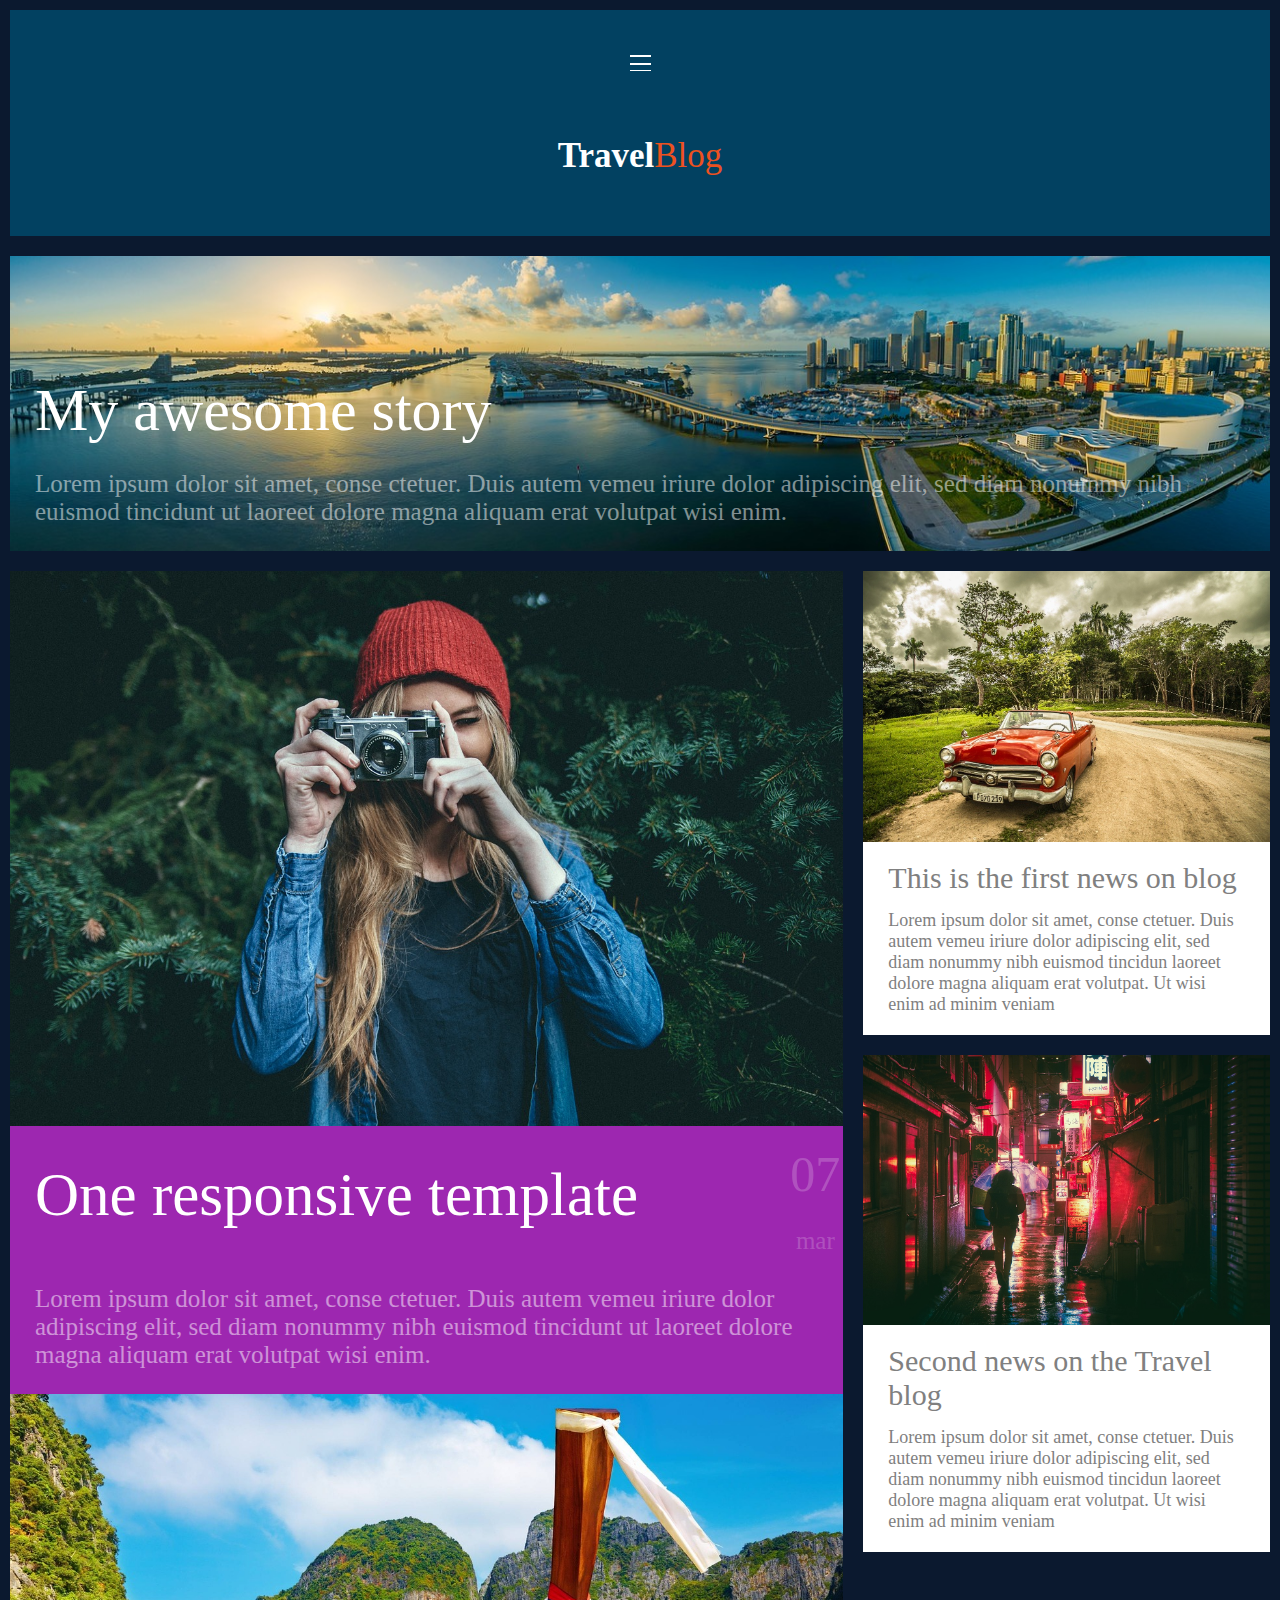
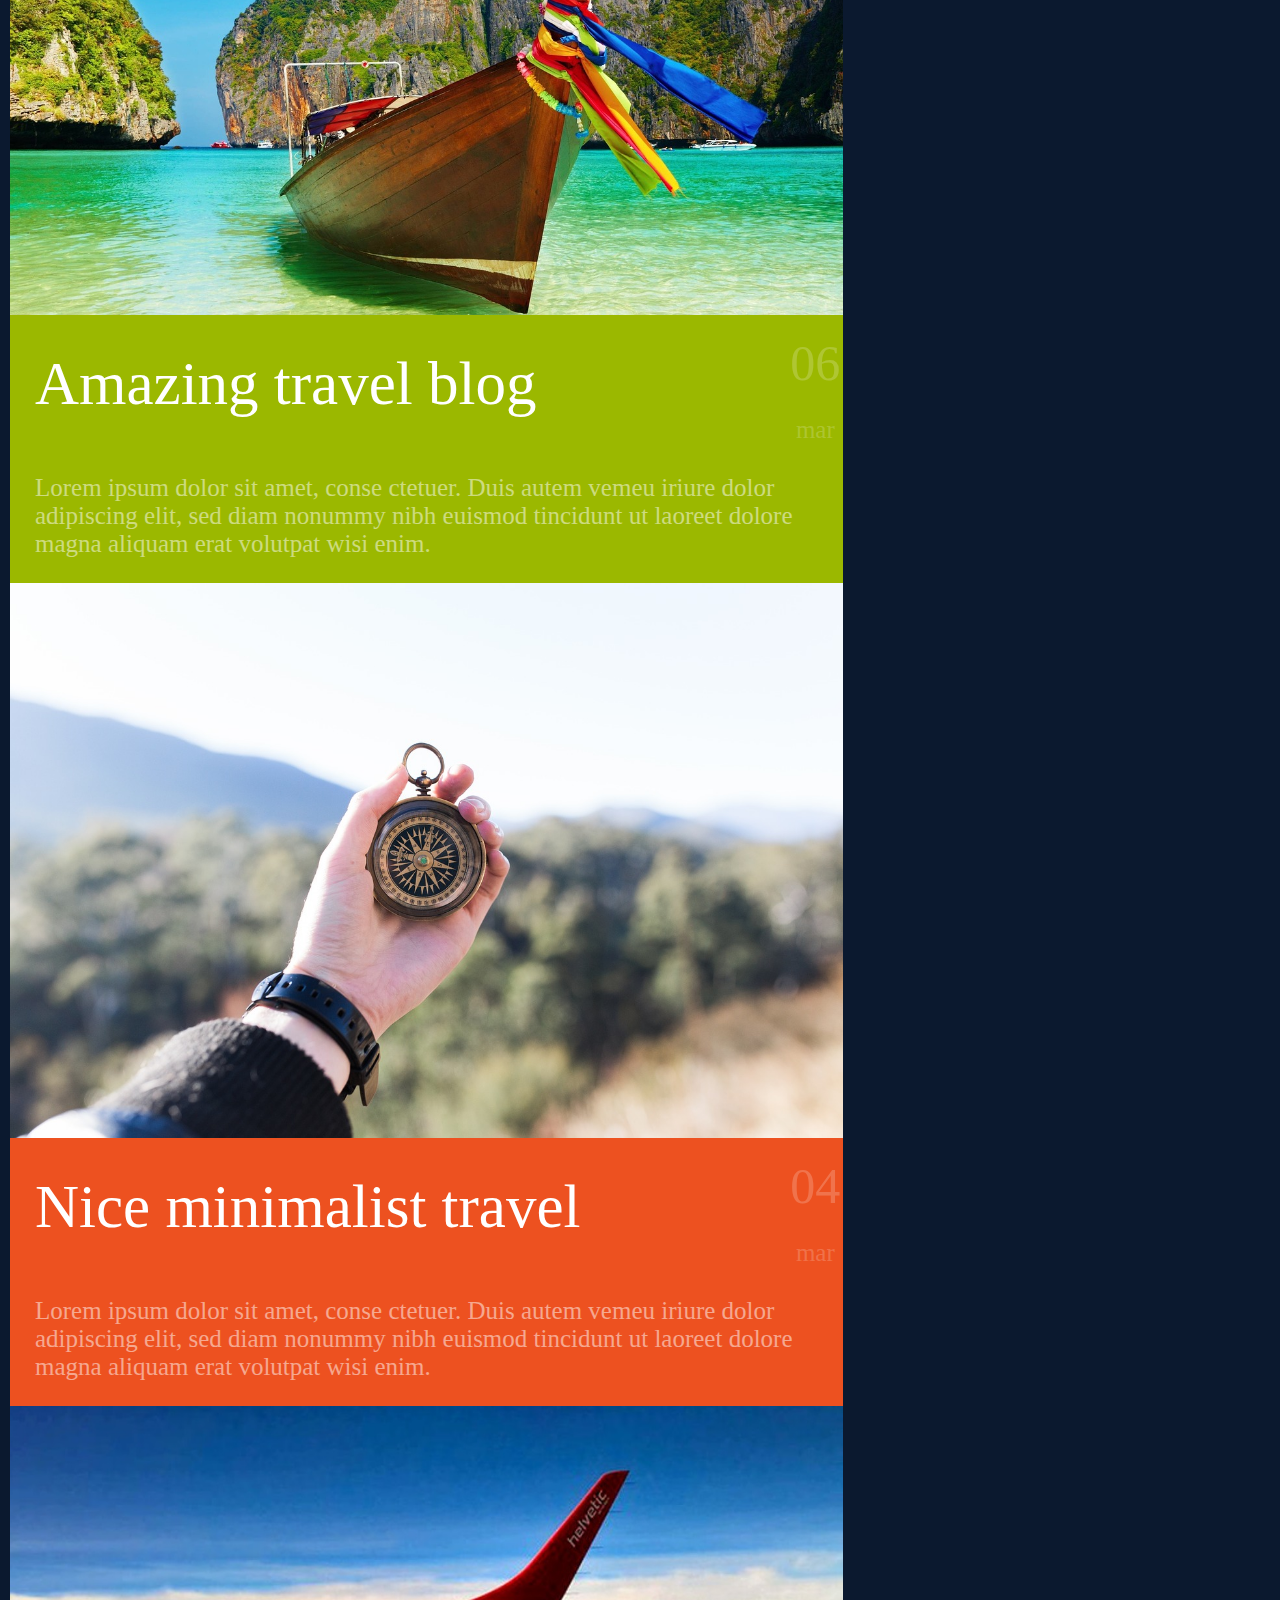
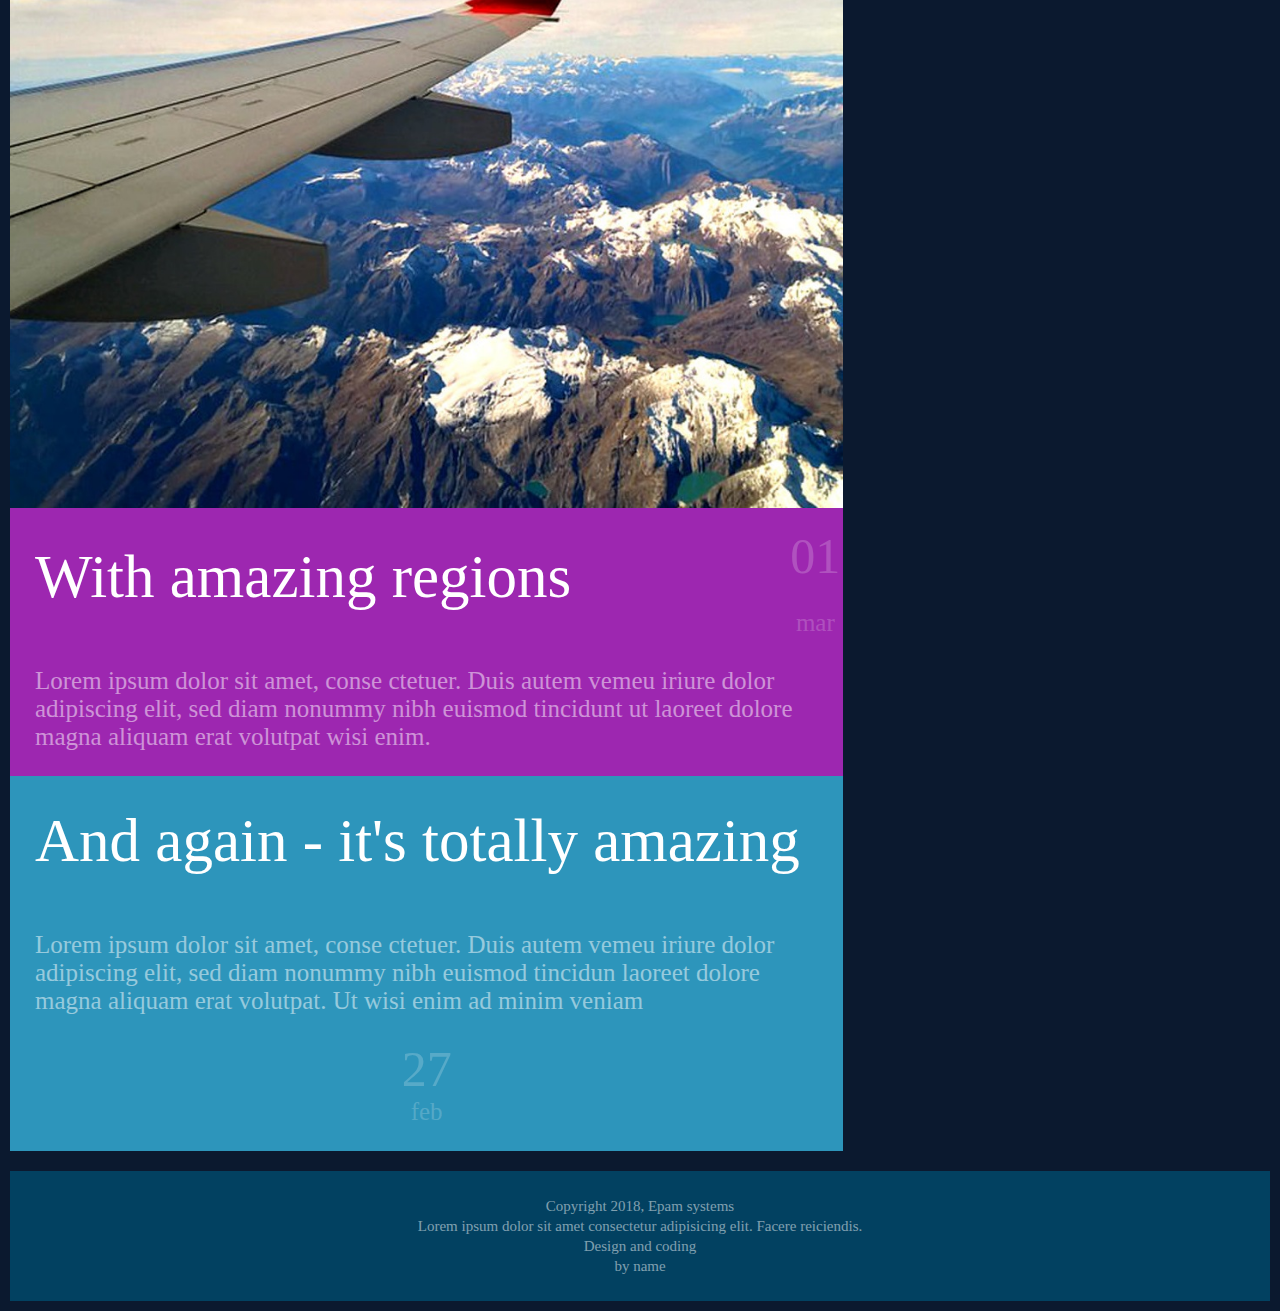
<file: FL12_HW5/homework/index.html>
<!DOCTYPE html>
<html lang="zxx">

<head>
  <meta charset="UTF-8">
  <meta name="viewport" content="width=device-width, initial-scale=1.0">
  <meta http-equiv="X-UA-Compatible" content="ie=edge">
  <link rel="stylesheet" href="css/styles.css">
  <link href='https://fonts.googleapis.com/css?family=Roboto:400,100,300,700&subset=latin,latin-ext' rel='stylesheet'
    type='text/css'>
  <title>Responsive</title>
</head>

<body>

  <header>
    <div class="header-menu">
      <div class="header-menu__line"></div>
      <div class="header-menu__line"></div>
      <div class="header-menu__line_2"></div>
    </div>
    <div class="header-logo">
      <h1 class="header-logotext">Travel<span>Blog</span></h1>
    </div>
    <nav class="header_navmenu">
      <a href="#">Blog</a>
      <a href="#">About</a>
      <a href="#">Archive</a>
      <a href="#">Contact</a>
    </nav>
  </header>
  <section class="subheader">
    <div>
      <h2 class="post-0_header">My awesome story</h2>
      <p class="post-0_text">Lorem ipsum dolor sit amet, conse ctetuer. Duis autem vemeu iriure dolor adipiscing elit,
        sed diam nonummy nibh euismod tincidunt ut laoreet dolore magna aliquam erat volutpat wisi enim.</p>
    </div>
  </section>

  <main>
    <div class="articles">
      <article class="grid post-1">
        <div>
          <img src="img/post1.jpg" alt="post-1 image not found">
        </div>
        <div class="article-text">
          <h2 class="post_header">One responsive template</h2>
          <p class="date">07<br><span>mar</span></p>
          <p class="post_text">Lorem ipsum dolor sit amet, conse ctetuer. Duis autem vemeu iriure dolor adipiscing elit,
            sed diam nonummy nibh euismod tincidunt ut laoreet dolore magna aliquam erat volutpat wisi enim.</p>
        </div>
      </article>
      <article class="grid post-2">
        <div class="column-2">
          <img src="img/post2.jpg" alt="post-2 image not found">
        </div>
        <div class="article-text column-1">
          <h2 class="post_header">Amazing travel blog</h2>
          <p class="date-2">06<br><span>mar</span></p>
          <p class="post_text">Lorem ipsum dolor sit amet, conse ctetuer. Duis autem vemeu iriure dolor adipiscing elit,
            sed diam nonummy nibh euismod tincidunt ut laoreet dolore magna aliquam erat volutpat wisi enim.</p>
        </div>
      </article>
      <article class="grid post-3">
        <div>
          <img src="img/post3.jpg" alt="post-3 image not found">
        </div>
        <div class="article-text">
          <h2 class="post_header">Nice minimalist travel</h2>
          <p class="date">04<br><span>mar</span></p>
          <p class="post_text">Lorem ipsum dolor sit amet, conse ctetuer. Duis autem vemeu iriure dolor adipiscing elit,
            sed diam nonummy nibh euismod tincidunt ut laoreet dolore magna aliquam erat volutpat wisi enim.</p>
        </div>
      </article>
      <article class="grid post-4">
        <div class="column-2">
          <img src="img/post4.jpg" alt="post-4 image not found">
        </div>
        <div class="article-text column-1">
          <h2 class="post_header">With amazing regions</h2>
          <p class="date-2">01<br><span>mar</span></p>
          <p class="post_text">Lorem ipsum dolor sit amet, conse ctetuer. Duis autem vemeu iriure dolor adipiscing elit,
            sed diam nonummy nibh euismod tincidunt ut laoreet dolore magna aliquam erat volutpat wisi enim.</p>
        </div>
      </article>
      <article class="post-5">
        <div class="article-text">
          <h2 class="post_header">And again - it's totally amazing</h2>
          <p class="post_text">Lorem ipsum dolor sit amet, conse ctetuer. Duis autem vemeu iriure dolor adipiscing elit,
            sed diam nonummy nibh euismod tincidun laoreet dolore magna aliquam erat volutpat. Ut wisi enim ad minim
            veniam</p>
          <p class="date-3">27<br><span>feb</span></p>
        </div>
      </article>
    </div>
    <div class="blog">
      <article class="blog_item">
        <div>
          <img src="img/news1.jpg" alt="blog-1 image not found">
        </div>
        <div>
          <h2 class="blog_header">This is the first news on blog</h2>
          <p class="blog_text">Lorem ipsum dolor sit amet, conse ctetuer. Duis autem vemeu iriure dolor adipiscing elit,
            sed diam nonummy nibh euismod tincidun laoreet dolore magna aliquam erat volutpat. Ut wisi enim ad minim
            veniam</p>
        </div>
      </article>
      <article class="blog_item">
        <div>
          <img src="img/news2.jpg" alt="blog-2 image not found">
        </div>
        <div>
          <h2 class="blog_header">Second news on the Travel blog</h2>
          <p class="blog_text">Lorem ipsum dolor sit amet, conse ctetuer. Duis autem vemeu iriure dolor adipiscing elit,
            sed diam nonummy nibh euismod tincidun laoreet dolore magna aliquam erat volutpat. Ut wisi enim ad minim
            veniam</p>
        </div>
      </article>
    </div>
  </main>

  <footer>
    <div class="footer-text col-1">
      <p>Copyright 2018, Epam systems</p>
      <p>Lorem ipsum dolor sit amet consectetur adipisicing elit. Facere reiciendis.</p>
    </div>
    <div class="footer-text col-2">
      <p>Design and coding<br>by name</p>
    </div>
  </footer>

</body>

</html>
</file>
<file: FL12_HW1/homework/style.css>
html,body,div,span,applet,object,iframe,h1,h2,h3,h4,h5,h6,p,blockquote,pre,a,abbr,acronym,address,big,cite,code,del,dfn,em,font,img,ins,kbd,q,s,samp,small,strike,strong,sub,sup,tt,var,b,u,i,center,dl,dt,dd,ol,ul,li,fieldset,form,label,legend,table,caption,tbody,tfoot,thead,tr,th,td{background:transparent;border:0;margin:0;padding:0;vertical-align:baseline}body{line-height:1}h1,h2,h3,h4,h5,h6{clear:both;font-weight:normal}ol,ul{list-style:none}blockquote{quotes:none}blockquote:before,blockquote:after{content:'';content:none}del{text-decoration:line-through}table{border-collapse:collapse;border-spacing:0}a img{border:0}#container{float:left;margin:0 -240px 0 0;width:100%}#primary,#secondary{float:right;overflow:hidden;width:220px}#secondary{clear:right}#footer{clear:both;width:100%}.one-column #content{margin:0 auto;width:640px}.single-attachment #content{margin:0 auto;width:900px}body,input,textarea,.page-title span,.pingback a.url{font-family:Georgia,"Bitstream Charter",serif}h3#comments-title,h3#reply-title,#access .menu,#access div.menu ul,#cancel-comment-reply-link,.form-allowed-tags,#site-info,#site-title,#wp-calendar,.comment-meta,.comment-body tr th,.comment-body thead th,.entry-content label,.entry-content tr th,.entry-content thead th,.entry-meta,.entry-title,.entry-utility,#respond label,.navigation,.page-title,.pingback p,.reply,.widget-title,.wp-caption-text{font-family:"Helvetica Neue",Arial,Helvetica,"Nimbus Sans L",sans-serif}input[type="submit"]{font-family:"Helvetica Neue",Arial,Helvetica,"Nimbus Sans L",sans-serif}pre{font-family:"Courier 10 Pitch",Courier,monospace}code{font-family:Monaco,Consolas,"Andale Mono","DejaVu Sans Mono",monospace}#access .menu-header,div.menu,#colophon,#branding,#main,#wrapper{margin:0 auto;width:940px}#wrapper{background:#fff;margin-top:20px;padding:0 20px}#footer-widget-area{overflow:hidden}#footer-widget-area .widget-area{float:left;margin-right:20px;width:220px}#footer-widget-area #fourth{margin-right:0}#site-info{float:left;font-size:14px;font-weight:bold;width:700px}#site-generator{float:right;width:220px}body{background:#f1f1f1}body,input,textarea{color:#666;font-size:12px;line-height:18px}hr{background-color:#e7e7e7;border:0;clear:both;height:1px;margin-bottom:18px}p{margin-bottom:18px}ul{list-style:square;margin:0 0 18px 1.5em}ol{list-style:decimal;margin:0 0 18px 1.5em}ol ol{list-style:upper-alpha}ol ol ol{list-style:lower-roman}ol ol ol ol{list-style:lower-alpha}ul ul,ol ol,ul ol,ol ul{margin-bottom:0}dl{margin:0 0 24px 0}dt{font-weight:bold}dd{margin-bottom:18px}strong{font-weight:bold}cite,em,i{font-style:italic}big{font-size:131.25%}ins{background:#ffc;text-decoration:none}blockquote{font-style:italic;padding:0 3em}blockquote cite,blockquote em,blockquote i{font-style:normal}pre{background:#f7f7f7;color:#222;line-height:18px;margin-bottom:18px;overflow:auto;padding:1.5em}abbr,acronym{cursor:help}sup,sub{height:0;line-height:1;position:relative;vertical-align:baseline}sup{bottom:1ex}sub{top:.5ex}small{font-size:smaller}input{margin-bottom:10px}input[type="text"],input[type="password"],input[type="email"],input[type="url"],input[type="number"],textarea{background:#f9f9f9;border:1px solid #ccc;box-shadow:inset 1px 1px 1px rgba(0,0,0,0.1);-moz-box-shadow:inset 1px 1px 1px rgba(0,0,0,0.1);-webkit-box-shadow:inset 1px 1px 1px rgba(0,0,0,0.1);padding:2px}a:link{color:#06c}a:visited{color:#743399}a:active,a:hover{color:#ff4b33}.screen-reader-text{clip:rect(1px,1px,1px,1px);overflow:hidden;position:absolute !important;height:1px;width:1px}#header{padding:30px 0 0 0}#site-title{float:left;font-size:30px;line-height:36px;margin:0 0 18px 0;width:700px}#site-title a{color:#000;font-weight:bold;text-decoration:none}#site-description{color:#000;clear:right;float:right;font-style:italic;margin:15px 0 18px 0;opacity:.65;width:220px}#branding img{border-top:4px solid #000;border-bottom:1px solid #000;display:block;float:left}#access{background:#000;display:block;float:left;margin:0 auto;width:940px}#access .menu-header,div.menu{font-size:13px;margin-left:12px;width:928px}#access .menu-header ul,div.menu ul{list-style:none;margin:0}#access .menu-header li,div.menu li{float:left;position:relative}#access a{color:#aaa;display:block;line-height:38px;padding:0 10px;text-decoration:none}#access ul ul{box-shadow:0 3px 3px rgba(0,0,0,0.2);-moz-box-shadow:0 3px 3px rgba(0,0,0,0.2);-webkit-box-shadow:0 3px 3px rgba(0,0,0,0.2);display:none;position:absolute;top:38px;left:0;float:left;width:180px;z-index:99999}#access ul ul li{min-width:180px}#access ul ul ul{left:100%;top:0}#access ul ul a{background:#333;line-height:1em;padding:10px;width:160px;height:auto}#access li:hover>a,#access ul ul:hover>a{background:#333;color:#fff}#access ul li:hover>ul{display:block}#access ul li.current_page_item>a,#access ul li.current_page_ancestor>a,#access ul li.current-menu-ancestor>a,#access ul li.current-menu-item>a,#access ul li.current-menu-parent>a{color:#fff}* html #access ul li.current_page_item a,* html #access ul li.current_page_ancestor a,* html #access ul li.current-menu-ancestor a,* html #access ul li.current-menu-item a,* html #access ul li.current-menu-parent a,* html #access ul li a:hover{color:#fff}#main{clear:both;overflow:hidden;padding:40px 0 0 0}#content{margin-bottom:36px}#content,#content input,#content textarea{color:#333;font-size:16px;line-height:24px}#content p,#content ul,#content ol,#content dd,#content pre,#content hr{margin-bottom:24px}#content ul ul,#content ol ol,#content ul ol,#content ol ul{margin-bottom:0}#content pre,#content kbd,#content tt,#content var{font-size:15px;line-height:21px}#content code{font-size:13px}#content dt,#content th{color:#000}#content h1,#content h2,#content h3,#content h4,#content h5,#content h6{color:#000;line-height:1.5em;margin:0 0 20px 0}#content table{border:1px solid #e7e7e7;margin:0 -1px 24px 0;text-align:left;width:100%}#content tr th,#content thead th{color:#777;font-size:12px;font-weight:bold;line-height:18px;padding:9px 24px;border-right:1px solid #e7e7e7}#content tr td{border-top:1px solid #e7e7e7;padding:6px 24px;border-right:1px solid #e7e7e7}#content tr.odd td{background:#f2f7fc}.hentry{margin:0 0 48px 0}.home .sticky{background:#f2f7fc;border-top:4px solid #000;margin-left:-20px;margin-right:-20px;padding:18px 20px}.single .hentry{margin:0 0 36px 0}.page-title{color:#000;font-size:14px;font-weight:bold;margin:0 0 36px 0}.page-title span{color:#333;font-size:16px;font-style:italic;font-weight:normal}.page-title a:link,.page-title a:visited{color:#777;text-decoration:none}.page-title a:active,.page-title a:hover{color:#ff4b33}#content .entry-title{color:#000;font-size:21px;font-weight:bold;line-height:1.3em;margin-bottom:0}.entry-title a:link,.entry-title a:visited{color:#000;text-decoration:none}.entry-title a:active,.entry-title a:hover{color:#ff4b33}.entry-meta{color:#777;font-size:12px}.entry-meta abbr,.entry-utility abbr{border:0}.entry-meta abbr:hover,.entry-utility abbr:hover{border-bottom:1px dotted #666}.single-author .by-author{position:absolute !important;clip:rect(1px 1px 1px 1px);clip:rect(1px,1px,1px,1px)}.entry-content,.entry-summary{clear:both;padding:12px 0 0 0}.entry-content .more-link{white-space:nowrap}#content .entry-summary p:last-child{margin-bottom:12px}.entry-content fieldset{border:1px solid #e7e7e7;margin:0 0 24px 0;padding:24px}.entry-content fieldset legend{background:#fff;color:#000;font-weight:bold;padding:0 24px}.entry-content input{margin:0 0 24px 0}.entry-content input.file,.entry-content input.button{margin-right:24px}.entry-content label{color:#777;font-size:12px}.entry-content select{margin:0 0 24px 0}.entry-content sup,.entry-content sub{font-size:10px}.entry-content blockquote.left{float:left;margin-left:0;margin-right:24px;text-align:right;width:33%}.entry-content blockquote.right{float:right;margin-left:24px;margin-right:0;text-align:left;width:33%}.page-link{clear:both;color:#000;font-weight:bold;line-height:48px;word-spacing:.5em}.page-link a:link,.page-link a:visited{background:#f1f1f1;color:#333;font-weight:normal;padding:.5em .75em;text-decoration:none}.home .sticky .page-link a{background:#d9e8f7}.page-link a:active,.page-link a:hover{color:#ff4b33}body.page .edit-link{clear:both;display:block}#entry-author-info{background:#f2f7fc;border-top:4px solid #000;clear:both;font-size:14px;line-height:20px;margin:24px 0;overflow:hidden;padding:18px 20px}#entry-author-info #author-avatar{background:#fff;border:1px solid #e7e7e7;float:left;height:60px;margin:0 -104px 0 0;padding:11px}#entry-author-info #author-description{float:left;margin:0 0 0 104px}#entry-author-info h2{color:#000;font-size:100%;font-weight:bold;margin-bottom:0}.entry-utility{clear:both;color:#777;font-size:12px;line-height:18px}.entry-meta a,.entry-utility a{color:#777}.entry-meta a:hover,.entry-utility a:hover{color:#ff4b33}#content .video-player{padding:0}.format-standard .wp-video,.format-standard .wp-audio-shortcode,.format-audio .wp-audio-shortcode,.format-standard .video-player{margin-bottom:24px}.home #content .format-aside p,.home #content .category-asides p{font-size:14px;line-height:20px;margin-bottom:10px;margin-top:0}.format-gallery .size-thumbnail img,.category-gallery .size-thumbnail img{border:10px solid #f1f1f1;margin-bottom:0}.format-gallery .gallery-thumb,.category-gallery .gallery-thumb{float:left;margin-right:20px;margin-top:-4px}.home #content .format-gallery .entry-utility,.home #content .category-gallery .entry-utility{padding-top:4px}.attachment .entry-content .entry-caption{font-size:140%;margin-top:24px}.attachment .entry-content .nav-previous a:before{content:'\2190\00a0'}.attachment .entry-content .nav-next a:after{content:'\00a0\2192'}#content img.size-auto,#content img.size-full,#content img.size-large,#content img.size-medium,#content .entry-attachment img,#content .widget-container img{max-width:100%;height:auto}#ie8 #content img.size-auto,#ie8 #content img.size-full,#ie8 #content img.size-large,#ie8 #content img.size-medium,#ie8 #content .entry-attachment img{width:auto}.alignleft,img.alignleft{display:inline;float:left;margin-right:24px;margin-top:4px}.alignright,img.alignright{display:inline;float:right;margin-left:24px;margin-top:4px}.aligncenter,img.aligncenter{clear:both;display:block;margin-left:auto;margin-right:auto}img.alignleft,img.alignright,img.aligncenter{margin-bottom:12px}.wp-caption{background:#f1f1f1;line-height:18px;margin-bottom:20px;max-width:100%;padding:4px;text-align:center}.wp-caption img{margin:5px 5px 0;max-width:622px}.wp-caption p.wp-caption-text{color:#777;font-size:12px;margin:5px}.wp-smiley{margin:0}.gallery{margin:0 auto 18px}.gallery .gallery-item{float:left;margin-top:0;text-align:center}.gallery-columns-1 .gallery-item{width:100%}.gallery-columns-2 .gallery-item{width:50%}.gallery-columns-3 .gallery-item{width:33%}.gallery-columns-4 .gallery-item{width:25%}.gallery-columns-5 .gallery-item{width:20%}.gallery-columns-6 .gallery-item{width:16%}.gallery-columns-7 .gallery-item{width:14%}.gallery-columns-8 .gallery-item{width:12%}.gallery-columns-9 .gallery-item{width:11%}.gallery-columns-1 img{max-width:620px}.gallery-columns-2 img{max-width:288px}.gallery-columns-3 img{max-width:177px}.gallery-columns-4 img{max-width:122px}.gallery-columns-5 img{max-width:88px}.gallery-columns-6 img{max-width:66px}.gallery-columns-7 img{max-width:50px}.gallery-columns-8 img{max-width:39px}.gallery-columns-9 img{max-width:29px}.gallery-item img{height:auto}.gallery-columns-2 .attachment-medium{max-width:92%;height:auto}.gallery-columns-4 .attachment-thumbnail{max-width:84%;height:auto}.gallery .gallery-caption{color:#777;font-size:12px;margin:0 0 12px}.gallery dl{margin:0}.gallery img{border:10px solid #f1f1f1}.gallery br+br{display:none}#content .entry-attachment img{display:block;margin:0 auto}.navigation{color:#777;font-size:12px;line-height:18px;overflow:hidden}.navigation a:link,.navigation a:visited{color:#777;text-decoration:none}.navigation a:active,.navigation a:hover{color:#ff4b33}.nav-previous{float:left;width:50%}.nav-next{float:right;text-align:right;width:50%}#nav-above{margin:0 0 18px 0}#nav-above{display:none}.paged #nav-above,.single #nav-above{display:block}#nav-below{margin:-18px 0 0 0}#comments{clear:both}#comments .navigation{padding:0 0 18px 0}h3#comments-title,h3#reply-title{color:#000;font-size:20px;font-weight:bold;margin-bottom:0}h3#comments-title{padding:24px 0}.commentlist{list-style:none;margin:0}.commentlist li.comment{border-bottom:1px solid #e7e7e7;line-height:24px;margin:0 0 24px 0;padding:0 0 0 56px;position:relative}.commentlist li:last-child{border-bottom:0;margin-bottom:0}#comments .comment-body ul,#comments .comment-body ol{margin-bottom:18px}#comments .comment-body p:last-child{margin-bottom:6px}#comments .comment-body blockquote p:last-child{margin-bottom:24px}.commentlist ol{list-style:decimal}.commentlist .avatar{position:absolute;top:4px;left:0}.comment-author cite{color:#000;font-style:normal;font-weight:bold}.comment-author .says{font-style:italic}.comment-meta{font-size:12px;margin:0 0 18px 0}.comment-meta a:link,.comment-meta a:visited{color:#777;text-decoration:none}.comment-meta a:active,.comment-meta a:hover{color:#ff4b33}.commentlist .bypostauthor>div{background:#f2f7fc;border-top:4px solid #000;margin-bottom:10px;padding:10px 0 0 20px}.reply{font-size:12px;padding:0 0 24px 0}.reply a,a.comment-edit-link{color:#777}.reply a:hover,a.comment-edit-link:hover{color:#ff4b33}.commentlist .children{list-style:none;margin:0}.commentlist .children li{border:0;margin:0}.nopassword,.nocomments{display:none}#comments .pingback{border-bottom:1px solid #e7e7e7;margin-bottom:18px;padding-bottom:18px}.commentlist li.comment+li.pingback{margin-top:-6px}#comments .pingback p{color:#777;display:block;font-size:12px;line-height:18px;margin:0}#comments .pingback .url{font-size:13px;font-style:italic}input[type="submit"]{color:#333}form{text-align:right}input{width:200px}#respond{border-top:1px solid #e7e7e7;margin:24px 0;overflow:hidden;position:relative}#respond p{margin:0}#respond .comment-notes{margin-bottom:1em}.form-allowed-tags{line-height:1em}.children #respond{margin:0 48px 0 0}h3#reply-title{margin:18px 0}#comments-list #respond{margin:0 0 18px 0}#comments-list ul #respond{margin:0}#cancel-comment-reply-link{font-size:12px;font-weight:normal;line-height:18px}#respond .required{color:#ff4b33;font-weight:bold}#respond label{color:#777;font-size:12px}#respond input{margin:0 0 9px;width:98%}#respond textarea{width:98%}#respond .form-allowed-tags{color:#777;font-size:12px;line-height:18px}#respond .form-allowed-tags code{font-size:11px}#respond .form-submit{margin:12px 0}#respond .form-submit input{font-size:14px;width:auto}.widget-area ul{list-style:none;margin-left:0}.widget-area ul ul{list-style:square;margin-left:1.3em}.widget-area select{max-width:100%}.widget_search #s{width:60%}.widget_search label{display:none}.widget-container{word-wrap:break-word;-webkit-hyphens:auto;-moz-hyphens:auto;hyphens:auto;margin:0 0 18px 0}.widget-container .wp-caption img{margin:auto}.widget-container.widget_image .wp-caption{width:auto}.widget-container.widget_image .wp-caption img{margin-left:-8px}.widget-title{color:#222;font-size:14px;font-weight:bold}.widget-area a:link,.widget-area a:visited{text-decoration:none}.widget-area a:active,.widget-area a:hover{text-decoration:underline}.widget-area .entry-meta{font-size:11px}#wp_tag_cloud div{line-height:1.6em}#wp-calendar{width:100%}#wp-calendar caption{color:#222;font-size:14px;font-weight:bold;padding-bottom:4px;text-align:left}#wp-calendar thead{font-size:11px}#wp-calendar tbody{color:#aaa}#wp-calendar tbody td{background:#f5f5f5;border:1px solid #fff;padding:3px 0 2px;text-align:center}#wp-calendar tbody .pad{background:0}#wp-calendar tfoot #next{text-align:right}.widget_rss a.rsswidget{color:#000}.widget_rss a.rsswidget:hover{color:#ff4b33}.widget_rss .widget-title img{width:11px;height:11px}#main .widget-area ul{margin-left:0;padding:0 20px 0 0}#main .widget-area ul ul{border:0;margin-left:1.3em;padding:0}#main .widget-container.music-player ul{margin:0}#footer{margin-bottom:20px}#colophon{border-top:4px solid #000;margin-top:-4px;overflow:hidden;padding:18px 0}#site-info{font-weight:bold}#site-info a{color:#000;text-decoration:none}#site-generator{font-style:italic;position:relative}#site-generator a{background:url(images/wordpress.png) center left no-repeat;color:#666;display:inline-block;line-height:16px;padding-left:20px;text-decoration:none}#site-generator a:hover{text-decoration:underline}img#wpstats{display:block;margin:0 auto 10px}pre{-webkit-text-size-adjust:140%}code{-webkit-text-size-adjust:160%}#access,.entry-meta,.entry-utility,.navigation,.widget-area{-webkit-text-size-adjust:120%}#site-description{-webkit-text-size-adjust:none}@media print{body{background:none !important}#wrapper{clear:both !important;display:block !important;float:none !important;position:relative !important}#header{border-bottom:2pt solid #000;padding-bottom:18pt}#colophon{border-top:2pt solid #000}#site-title,#site-description{float:none;line-height:1.4em;margin:0;padding:0}#site-title{font-size:13pt}.entry-content{font-size:14pt;line-height:1.6em}.entry-title{font-size:21pt}#access,#branding img,#respond,.comment-edit-link,.edit-link,.navigation,.page-link,.widget-area{display:none !important}#container,#header,#footer{margin:0;width:100%}#content,.one-column #content{margin:24pt 0 0;width:100%}.wp-caption p{font-size:11pt}#site-info,#site-generator{float:none;width:auto}#colophon{width:auto}img#wpstats{display:none}#site-generator a{margin:0;padding:0}#entry-author-info{border:1px solid #e7e7e7}#main{display:inline}.home .sticky{border:0}}img{width:140px;vertical-align:middle;display:block;margin:0 auto;margin-left:calc(50% - 50px);margin-bottom:20px}nav>a{padding:10px;color:#0279c1}nav>a b:hover{color:#00527a}nav>a:visited{color:#0279c1}article{padding-left:10px}footer{margin-top:20px;padding:40px 20px;text-align:center;background:#3333}
</file>
<file: FL12_HW11/homework/material-icons/material-icons.css>
@font-face {
  font-family: 'Material Icons';
  font-style: normal;
  font-weight: 400;
  src: url(MaterialIcons-Regular.eot); /* For IE6-8 */
  src: local('Material Icons'),
       local('MaterialIcons-Regular'),
       url(MaterialIcons-Regular.woff2) format('woff2'),
       url(MaterialIcons-Regular.woff) format('woff'),
       url(MaterialIcons-Regular.ttf) format('truetype');
}

.material-icons {
  font-family: 'Material Icons';
  font-weight: normal;
  font-style: normal;
  font-size: 24px;  /* Preferred icon size */
  display: inline-block;
  line-height: 1;
  text-transform: none;
  letter-spacing: normal;
  word-wrap: normal;
  white-space: nowrap;
  direction: ltr;

  /* Support for all WebKit browsers. */
  -webkit-font-smoothing: antialiased;
  /* Support for Safari and Chrome. */
  text-rendering: optimizeLegibility;

  /* Support for Firefox. */
  -moz-osx-font-smoothing: grayscale;

  /* Support for IE. */
  font-feature-settings: 'liga';
}
</file>
<file: FL12_HW11/homework/styles.css>
body {
    max-width: 1200px;
    margin: 0 auto;
}

ul,
li {
    cursor: pointer;
}
</file>
<file: FL12_HW2/homework/css/general.css>
/* 

please don't edit this styles

*/

h2.tm-section-title {
    color: lightskyblue;
}

a:focus {
    color: #666;
    outline: 0
}

ul {
    padding: 0;
    margin: 0
}

body {
    background-color: #f5f5f5;
    color: #000;
    font-family: 'Open Sans', Helvetica, Arial, sans-serif;
    font-size: 16px;
    font-weight: 300;
    padding-top: 30px;
    overflow-x: hidden
}

section:before {
    position: absolute;
    z-index: 1
}

.box,
.tm-content-box,
.tm-main-nav {
    background-color: #fff
}

.tm-sidebar {
    z-index: 10;
    position: fixed;
    left: 0;
    right: 0;
    top: 0;
    width: 100%;
}

.tm-sidebar ul{
    margin: 0px;
    display: flex;
}

.tm-main-nav {
    font-size: 1.5em;
    text-align: center
}

.tm-nav-item {
    list-style: none;
    width: 100%;
}

.tm-nav-item-link {
    border: 1px solid transparent;
    color: #666;
    display: block;
    padding: 10px;
    width: 100%;
    -webkit-transition: all .3s ease;
    transition: all .3s ease
}

.carousel-indicators li,
.tm-banner-inner {
    border: 1px solid lightgrey
}


.tm-nav-item-link.active,
.tm-nav-item-link:hover {
    color: #666;
    text-decoration: none;
}

.tm-nav-item-link:focus {
    text-decoration: none
}

.tm-banner-text,
.tm-banner-title,
.tm-section-title {
    color: #666;
    font-weight: 300;
    margin: 0
}

.tm-section-title {
    margin-bottom: 20px
}

.tm-section-title-box {
    margin-bottom: 0
}

.tm-banner-title {
    font-size: 3.3em;
    letter-spacing: 2px;
    text-transform: uppercase
}

.tm-main-content {
    padding-top: 70px;
}

.tm-content-box {
    overflow: hidden;
    margin-bottom: 30px
}

.padding-medium {
    padding: 40px
}

.tm-banner {
    padding: 30px
}

.tm-banner-inner {
    padding: 30px 0;
    height: 100%;
    text-align: center;
    display: flex;
    -webkit-box-orient: vertical;
    -webkit-box-direction: normal;
    -webkit-flex-direction: column;
    -ms-flex-direction: column;
    flex-direction: column;
    -webkit-box-align: center;
    -webkit-align-items: center;
    -ms-flex-align: center;
    align-items: center;
    -webkit-box-pack: center;
    -webkit-justify-content: center;
    -ms-flex-pack: center;
    justify-content: center
}

.tm-banner-inner img{
    width: 120px;
}

.tm-banner-text {
    font-size: 1.4em
}

.boxes,
.tm-box-bg-title {
    display: -webkit-box;
    display: -webkit-flex;
    display: -ms-flexbox
}

/*.flex-item {*/
    /*-webkit-box-flex: 0 1 auto;*/
    /*-webkit-flex: 0 1 auto;*/
    /*-ms-flex: 0 1 auto;*/
    /*flex: 0 1 auto*/
/*}*/

.section-description {
    line-height: 1.8;
    margin-bottom: 25px
}

.section-description:last-child {
    margin-bottom: 0
}

.tm-team-description-container {
    max-width: 500px
}

.tm-team-info {
    display: flex
}

.box {
    list-style: none;
    width: 33.3333%;
    height: auto;
}

.box-bg {
    position: relative
}

.box-img {
    width: 100%;
}

.tm-box-bg-title {
    position: absolute;
    top: 0;
    right: 0;
    bottom: 0;
    left: 0;
    display: flex;
    -webkit-box-align: center;
    -webkit-align-items: center;
    -ms-flex-align: center;
    align-items: center;
    -webkit-box-pack: center;
    -webkit-justify-content: center;
    -ms-flex-pack: center;
    justify-content: center
}

.boxes {
    display: flex;
    -webkit-flex-wrap: wrap;
    -ms-flex-wrap: wrap;
    flex-wrap: wrap
}

.gallery-container a {
    cursor: -webkit-zoom-in;
    cursor: zoom-in
}

.carousel {
    position: relative;
    height: auto;
    padding: 50px 50px 80px;
    text-align: center
}

.carousel-indicators {
    bottom: 30px
}

.carousel-content {
    color: #000;
    display: -webkit-box;
    display: -webkit-flex;
    display: -ms-flexbox;
    display: flex;
    -webkit-box-align: center;
    -webkit-align-items: center;
    -ms-flex-align: center;
    align-items: center
}

.carousel-indicators .active {
    background-color: lightgrey
}

.contact-form {
    overflow: hidden
}

.form-control {
    border-radius: 0;
    font-size: 1em
}

.form-control:focus {
    border-color: lightgrey;
    box-shadow: inset 0 1px 1px rgba(0, 0, 0, .075), 0 0 8px rgba(153, 153, 153, .45)
}

.form-group {
    margin-bottom: 20px
}

.form-group-2-col-left {
    padding-left: 0;
    padding-right: 5px
}

.form-group-2-col-right {
    padding-right: 0;
    padding-left: 5px
}

.mandatory-field:after {
    position: absolute;
    top: 0;
    right: 7px
}

.carousel-inner>.carousel-item>a>img, .carousel-inner>.carousel-item>img, .img-contact-us {
    width: 100%;
}

.tm-footer {
    color: #666;
    padding-bottom: 15px
}
</file>
<file: FL12_HW2/homework/css/style.css>
.tm-nav-item-link:hover,
.blocks li:nth-child(odd) {
    background-color: lightskyblue;
    color: #fff;
}

.tm-banner {
    background: linear-gradient(90deg, lightskyblue, burlywood);
}

.tm-banner-inner,
.blocks {
    background: #fff;
}

.tm-banner-text {
    text-shadow: 3px 3px 3px #333;
    animation: _tm-banner-text 4s ease; 
}

@keyframes _tm-banner-text {
    from {
    margin-left: 200px;
    }
    to {
    margin-left: 0;
    }
}

.flex-2-col {
    display: flex;
}

.tm-team-description-container {
    display: flex;
    flex-direction: column;
    justify-content: center;
}

.tm-section-title {
    text-align: center;
}

.tm-section-description {
    text-indent: 25px;
    line-height: 30px;
}

.box-bg:hover {
    background-color: lightgrey;
    color: lightskyblue;
    font-style: italic;
}

.heading h2 {
text-align: center;
color: lightskyblue;
}

.heading ol{
    list-style: lower-alpha;
}

.heading li:hover::before {
    content: ">";
}

.heading li {
    position: relative;
}

.text::after {
    content: "New";
    color: red;
    font-weight: bold;
    font-size: 75%;
    position: absolute;
    top: -3px;
}

.blocks .tm-section-title {
    text-align: left;
}

.blocks p:nth-child(3) {
    letter-spacing: 5px;
    word-spacing: 10px;
    font-style: italic;
}

.blocks li p::first-letter {
    font-weight: bold;
}

.blocks .box {
    padding: 12px;
}

input.form-control {
    border: none;
    border-bottom: 1px solid lightskyblue;
}

textarea.form-control {
    border: 1px solid lightskyblue;
}

input.form-control:focus {
    background-color: lightskyblue;
}

textarea.form-control {
    border: 1px solid lightskyblue;
    background: url(../img/email-icon.png) no-repeat 99% 95%;
    background-size: 40px;
}

.submit-btn {
    display: block;
    margin-left: auto;
    margin-right: 0;
    color: lightskyblue;
    background-color: #fff;
    border: 1px solid lightskyblue;
}

#home, 
.tm-sidebar, 
section {
    box-shadow: 0 0 10px 0 rgba(61, 55, 61, 0.7);
}

section::before {
    content: "";
    width: 0;
    height: 0;
    border-style: solid;
    border-width: 40px 40px 0 0;
    border-color: lightskyblue transparent transparent transparent;
}

@media print {

    nav,
    .tm-team-img,
    .carousel-indicators,
    .img-contact-us,
    .blocks .tm-content-box,
    #about,
    #contact,
    section:before {
        display: none;
    }

    .tm-main-content {
        padding-top: 0;
    }
    
    .text::after {
        content: "";
    } 

    .tm-section-description {
        text-indent: 0;
        line-height: 20px;
    }

    .blocks .tm-section-title {
        text-align: center;
    }
    
    h2 {
        text-transform: uppercase;
        font-weight: normal;
        text-align: center;
    }
    
    .padding-medium {
        padding: 10px 20px;
    }
    
    .tm-banner,
    .carousel {
        padding: 10px 20px;
    }
    
    .tm-content-box {
        margin-bottom: 0;
    }
    
    .tm-team-description-container {
        max-width: 100%;
    }
    
    .tm-section-description {
        text-align: center;
    }
    
    .heading {
        display: flex;
        justify-content: center;
    }
    
    .heading ol {
        list-style: none;
    }
    
    .heading li:nth-child(odd) {
        text-align: right;
        width: 300px;
    }
    
    .heading li {
        width: 300px;
    }
        
    }
</file>
<file: FL12_HW3/homework/css/style1.css>
html, body, div, span, applet, object, iframe,
h1, h2, h3, h4, h5, h6, p, blockquote, pre,
a, abbr, acronym, address, big, cite, code,
del, dfn, em, img, ins, kbd, q, s, samp,
small, strike, strong, sub, sup, tt, var,
b, u, i, center,
dl, dt, dd, ol, ul, li,
fieldset, form, label, legend,
table, caption, tbody, tfoot, thead, tr, th, td,
article, aside, canvas, details, embed,
figure, figcaption, footer, header, hgroup,
menu, nav, output, ruby, section, summary,
time, mark, audio, video {
  margin: 0;
  padding: 0;
  border: 0;
  font-size: 100%;
  font: inherit;
  vertical-align: baseline; }

article, aside, details, figcaption, figure,
footer, header, hgroup, menu, nav, section {
  display: block; }

body {
  line-height: 1;
  font-family: sans-serif;
  background-color: #fff; }

ol, ul {
  list-style: none; }

a {
  text-decoration: none; }

button {
  color: #fff;
  background-color: #699900;
  border: none;
  padding: 10px 25px;
  cursor: pointer; }

.header-wrap,
.footer-wrap,
.section_card_wrap,
.section_banner {
  min-width: 320px;
  max-width: 1200px;
  margin: 0 auto; }

.header-wrap {
  padding-top: 20px;
  position: relative; }

.landing-logo p {
  display: inline-block;
  width: 90px;
  font-size: 20px;
  font-weight: bold;
  color: black; }

.landing-logo p span {
  padding-left: 10px;
  font-size: 9px;
  font-weight: normal; }

.header {
  background: url(../img/m-h-day.jpg) no-repeat 50% 50%/100% auto;
  border-radius: 0 0 760px 0 / 0 0 285px 0;
  height: 600px; }
  .header_heading {
    display: block;
    width: 300px;
    margin-top: 70px;
    margin-bottom: 70px;
    font-size: 40px;
    font-weight: bold; }
  .header_text {
    width: 550px;
    word-spacing: 3px;
    line-height: 20px;
    color: black; }
  .header_button {
    margin-top: 70px;
    margin-right: 275px; }
  .header:before {
    position: absolute;
    z-index: 0;
    height: 50px;
    content: "";
    background-color: #14a0c7;
    top: 180px;
    left: 70px;
    width: 190px;
    height: 40px; }

.login, .section_link {
  text-decoration: underline;
  color: #fff; }

.section {
  background-color: #fff;
  position: relative; }
  .section_text {
    text-align: center;
    font-size: 30px;
    font-weight: bold;
    padding: 20px; }
  .section_card {
    display: grid;
    grid-template-columns: 1fr 2fr;
    padding: 20px;
    background-color: #21232e;
    color: #fff;
    text-align: justify;
    margin: 10px; }
  .section_card_text {
    line-height: 20px;
    font-weight: normal; }
  .section_card_heading {
    display: flex;
    justify-content: center;
    font-size: 20px;
    margin: 15px; }
  .section_card_right_container a {
    margin-left: 50px; }
  .section_link {
    margin-top: 15px;
    font-size: 15px;
    display: flex;
    justify-content: center; }

.section:before {
  position: absolute;
  z-index: 0;
  height: 50px;
  content: "";
  background-color: #14a0c7;
  top: 20px;
  left: 685px;
  width: 145px;
  height: 30px; }

.section_banner {
  position: absolute;
  top: 730px;
  right: 90px;
  width: 1180px; }
  .section_banner_text_wrap {
    position: relative;
    border-radius: 5px;
    padding: 26px 140px 25px;
    display: block;
    background: linear-gradient(to right, #66960d 0%, #305ecf 100%); }
  .section_banner_heading {
    font-size: 25px;
    font-weight: bold; }
  .section_banner_text {
    color: #fff;
    margin-top: 12px;
    font-weight: normal; }
  .section_banner_button {
    position: absolute;
    z-index: 1;
    top: 30px;
    left: 1000px; }

.section_banner_text_wrap::before {
  position: absolute;
  z-index: 0;
  height: 50px;
  content: "";
  background-color: #14a0c7;
  top: 24px;
  left: 250px;
  width: 60px;
  height: 30px; }

.footer {
  margin-top: 120px;
  background-color: black;
  color: #fff; }
  .footer-wrap {
    display: grid;
    grid-template-columns: 1fr 1fr 1fr;
    padding-top: 50px;
    padding-bottom: 50px; }
  .footer_logo {
    font-size: 15px; }
  .footer_logo p {
    display: inline-block;
    width: 90px;
    font-size: 20px;
    font-weight: bold;
    color: #fff; }
  .footer_text {
    width: 300px;
    font-size: 15px; }
  .footer-cr {
    display: flex;
    justify-content: center;
    font-size: 15px; }
</file>
<file: FL12_HW3/homework/css/style2.css>
html, body, div, span, applet, object, iframe,
h1, h2, h3, h4, h5, h6, p, blockquote, pre,
a, abbr, acronym, address, big, cite, code,
del, dfn, em, img, ins, kbd, q, s, samp,
small, strike, strong, sub, sup, tt, var,
b, u, i, center,
dl, dt, dd, ol, ul, li,
fieldset, form, label, legend,
table, caption, tbody, tfoot, thead, tr, th, td,
article, aside, canvas, details, embed,
figure, figcaption, footer, header, hgroup,
menu, nav, output, ruby, section, summary,
time, mark, audio, video {
  margin: 0;
  padding: 0;
  border: 0;
  font-size: 100%;
  font: inherit;
  vertical-align: baseline; }

article, aside, details, figcaption, figure,
footer, header, hgroup, menu, nav, section {
  display: block; }

body {
  line-height: 1;
  font-family: sans-serif;
  background-color: #21232e; }

ol, ul {
  list-style: none; }

a {
  text-decoration: none; }

button {
  color: #fff;
  background-color: #e3ac00;
  border: none;
  padding: 10px 25px;
  cursor: pointer; }

.header-wrap,
.footer-wrap,
.section_card_wrap,
.section_banner {
  min-width: 320px;
  max-width: 1200px;
  margin: 0 auto; }

.header-wrap {
  padding-top: 20px;
  position: relative; }

.landing-logo p {
  display: inline-block;
  width: 90px;
  font-size: 20px;
  font-weight: bold;
  color: #fff; }

.landing-logo p span {
  padding-left: 10px;
  font-size: 9px;
  font-weight: normal; }

.header {
  background: url(../img/m-h-night.jpg) no-repeat 50% 50%/100% auto;
  border-radius: 0 0 760px 0 / 0 0 285px 0;
  height: 600px; }
  .header_heading {
    display: block;
    width: 300px;
    margin-top: 70px;
    margin-bottom: 70px;
    font-size: 40px;
    font-weight: bold; }
  .header_text {
    width: 550px;
    word-spacing: 3px;
    line-height: 20px;
    color: #fff; }
  .header_button {
    margin-top: 70px;
    margin-right: 275px; }
  .header:before {
    position: absolute;
    z-index: 0;
    height: 50px;
    content: "";
    background-color: #ff4e33;
    top: 180px;
    left: 70px;
    width: 190px;
    height: 40px; }

.login, .section_link {
  text-decoration: underline;
  color: #fff; }

.section {
  background-color: #21232e;
  position: relative; }
  .section_text {
    text-align: center;
    font-size: 30px;
    font-weight: bold;
    padding: 20px; }
  .section_card {
    display: grid;
    grid-template-columns: 1fr 2fr;
    padding: 20px;
    background-color: #3b3f50;
    color: #fff;
    text-align: justify;
    margin: 10px; }
  .section_card_text {
    line-height: 20px;
    font-weight: normal; }
  .section_card_heading {
    display: flex;
    justify-content: center;
    font-size: 20px;
    margin: 15px; }
  .section_card_right_container a {
    margin-left: 50px; }
  .section_link {
    margin-top: 15px;
    font-size: 15px;
    display: flex;
    justify-content: center; }

.section:before {
  position: absolute;
  z-index: 0;
  height: 50px;
  content: "";
  background-color: #ff4e33;
  top: 20px;
  left: 685px;
  width: 145px;
  height: 30px; }

.section_banner {
  position: absolute;
  top: 730px;
  right: 90px;
  width: 1180px; }
  .section_banner_text_wrap {
    position: relative;
    border-radius: 5px;
    padding: 26px 140px 25px;
    display: block;
    background: linear-gradient(to right, #dea406 0%, #963150 100%); }
  .section_banner_heading {
    font-size: 25px;
    font-weight: bold; }
  .section_banner_text {
    color: #fff;
    margin-top: 12px;
    font-weight: normal; }
  .section_banner_button {
    position: absolute;
    z-index: 1;
    top: 30px;
    left: 1000px; }

.section_banner_text_wrap::before {
  position: absolute;
  z-index: 0;
  height: 50px;
  content: "";
  background-color: #ff4e33;
  top: 24px;
  left: 250px;
  width: 60px;
  height: 30px; }

.footer {
  margin-top: 120px;
  background-color: black;
  color: #fff; }
  .footer-wrap {
    display: grid;
    grid-template-columns: 1fr 1fr 1fr;
    padding-top: 50px;
    padding-bottom: 50px; }
  .footer_logo {
    font-size: 15px; }
  .footer_logo p {
    display: inline-block;
    width: 90px;
    font-size: 20px;
    font-weight: bold;
    color: #fff; }
  .footer_text {
    width: 300px;
    font-size: 15px; }
  .footer-cr {
    display: flex;
    justify-content: center;
    font-size: 15px; }
</file>
<file: FL12_HW4/homework/css/style.css>
html, body, div, span, applet, object, iframe,
h1, h2, h3, h4, h5, h6, p, blockquote, pre,
a, abbr, acronym, address, big, cite, code,
del, dfn, em, img, ins, kbd, q, s, samp,
small, strike, strong, sub, sup, tt, var,
b, u, i, center,
dl, dt, dd, ol, ul, li,
fieldset, form, label, legend,
table, caption, tbody, tfoot, thead, tr, th, td,
article, aside, canvas, details, embed, 
figure, figcaption, footer, header, hgroup, 
menu, nav, output, ruby, section, summary,
time, mark, audio, video {
	margin: 0;
	padding: 0;
	border: 0;
	font-size: 100%;
	font: inherit;
	vertical-align: baseline;
}

article, aside, details, figcaption, figure, 
footer, header, hgroup, menu, nav, section {
	display: block;
}
body {
    line-height: 1;
    font-family: Arial, Helvetica, sans-serif;
}
ol, ul {
	list-style: none;
}
blockquote, q {
	quotes: none;
}
blockquote:before, blockquote:after,
q:before, q:after {
	content: '';
	content: none;
}
table {
	border-collapse: collapse;
	border-spacing: 0;
}

.header-container {
    display: flex;
    flex-direction: row;
    padding: 20px;
    justify-content: center;
}

.header-logo {
    text-transform: uppercase;
    margin-right: 500px;
    color: #777;
    font-weight: bold;
    cursor: pointer;
}

.header-nav {
    display: flex;
    justify-content: space-evenly;
    flex-basis: 500px;
}

.header-nav a {
    text-decoration: none;
    color: #000;
}  

.header-nav a:hover {
    color: #bfba55;
}

.header-img {
    background-image: url("../img/home-bg.jpg");
    min-height: 100vh;
    background-attachment: fixed;
    background-position: center;
    background-repeat: no-repeat;
    background-size: cover;
}

.header-slogan {
    font-size: 40px;
    color: #fff;
    font-weight: bold;
    text-align: center;
    padding-top: 200px;
    padding-bottom: 15px;
}

.header-subslogan {
    font-size: 12px;
    color: #bfba55;
    text-align: center;
}

.button {
    display: flex;
    flex-direction: row;
    justify-content: center;        
    margin-top: 20px;
}

.btn {
    font-size: 12px;
    text-decoration: none;
    text-transform: uppercase;
    color: #777;
    border: 1px solid transparent;
    border-radius: 12px;
    text-align: center;
    background-color: #fff;
    padding: 10px 15px;
}

.btn:hover {
    color: #bfba55; 
    border: 1px solid #bfba55;
}

.article-item {
    margin-top: 75px;
}

.container {
    max-width: 1200px;
    padding: 0 20px;
    margin: 0 auto;
}

.article-container {
   display: flex;
   flex-direction: row;
   justify-content: center;
}
  
.article-img {
   width: 1200px;
   height: 800px;
}

.article-header {
    font-size: 30px;
    color: #000;
    margin-top: 25px;
    font-weight: bold;
}

.article-header_info {
    display: flex;
    justify-content: start;
    flex-direction: row;
    align-items: center;
}

.article-header_info img {
    width: 50px;
    height: 50px;
    border-radius: 50%;
    margin-right: 10px;
    margin-top: 10px;
    margin-bottom: 10px;
}

.article-header_info span:nth-child(3n){
    padding: 0 20px;
}

.article-header_info img:hover,
.article-header_info span:hover {
    cursor: pointer;
    text-decoration: underline;
}

.article-text {
    color: #777;
    font-size: 22px;
    margin-bottom: 45px;
    line-height: 35px;
}

.article-btn {
    padding: 10px 15px;
    border: 1px solid #000;
    border-radius: 15px;
    background-color: #fff;
    color: #777;
    text-decoration: none;
}

.article-btn:hover {
    color: #bfba55; 
    border: 1px solid #bfba55;
}

.hr {
    margin: 50px 0;
    color: #777;
}

.footer {
    margin-top: 75px;
    background-color: #000;
}

.footer-info {
    display: grid;
    grid-template-columns: 1fr 1fr;
    color: #fff;
    padding: 40px 0px; 
    justify-items: center;
}


.fz20 {
    font-size: 20px;
    font-weight: bold;
}

.footer-info p {
    margin-bottom: 10px;
}

.footer-info_row {
    width: 450px;
    font-weight: normal;
}
</file>
<file: FL12_HW5/homework/css/styles.css>
body {
  min-width: 320px;
  background-color: #0b192f;
  font-family: roboto, sans-serif;
}
.post-1 {
	background: #9d27b0;
}
.post-2 {
	background: #9bb800;
}
.post-3 {
	background: #ed5120;
}
.post-4 {
	background: #9d27b0;
}
.post-5 {
	background: #2d95bb;
}

html, body, div, span, applet, object, iframe,
h1, h2, h3, h4, h5, h6, p, blockquote, pre,
a, abbr, acronym, address, big, cite, code,
del, dfn, em, img, ins, kbd, q, s, samp,
small, strike, strong, sub, sup, tt, var,
b, u, i, center,
dl, dt, dd, ol, ul, li,
fieldset, form, label, legend,
table, caption, tbody, tfoot, thead, tr, th, td,
article, aside, canvas, details, embed, 
figure, figcaption, footer, header, hgroup, 
menu, nav, output, ruby, section, summary,
time, mark, audio, video {
	margin: 0;
	padding: 0;
	border: 0;
	font-size: 100%;
	font: inherit;
	vertical-align: baseline;
}

header {
  background-color: #024161;
  display: flex;
  align-items: center;
  flex-direction: column;
  border: 10px solid #0b192f;
}

.header-menu {
  margin-top: 40px;
  background-color: #024161;
  display: flex;
  flex-direction: column;
  justify-content: space-evenly;
  height: 26px;
  width: 21px;
}

.header-menu__line {
  height: 2px;
  width: 21px;
  background-color: #ffffff;
}

.header-menu__line_2 {
  height: 1px;
  width: 21px;
  background-color: #ffffff;
}

.header-logo {
  margin: 60px 0;
}

.header-logo:hover {
  cursor: pointer;
}

.header-logotext {
  font-weight: bold;
  color: #fff;
  font-size: 35px;
}

.header-logotext span {
  font-weight: lighter;
  font-size: 35px;
  color: #ed5120;
}

.subheader {
  display: flex;
  flex-direction: column;
  justify-content: space-evenly;
  background-image: url(../img/post0.jpg);
  background-position: center;
  background-size: cover;
  border: 10px solid #0b192f;
}

.article-text {
  position: relative;
}

.date,
.date-2 {
  position: absolute;
  top: 15px;
  right: 3px;
  font-size: 50px;
  text-align: center;
  color: rgba(255, 255, 255, 0.2);
}

.date span,
.date-2 span,
.date-3 span {
  font-size: 25px;
}

.date-3 {
  font-size: 50px;
  text-align: center;
  color: rgba(255, 255, 255, 0.2);
}

.date-3 span {
  display: block;
  padding-bottom: 25px;
}

.grid:hover {
  background-image: linear-gradient(rgba(0, 0, 0, 0.5), rgba(0, 0, 0, 0.5));
}

.post-0_header {
  color: #fff; 
  font-size: 60px;
  margin-top: 120px;
  margin-left: 25px;
  font-weight: 200;
}

.post-0_text {
  color: rgba(255, 255, 255, 0.5);
  font-size: 25px;
  margin: 25px 25px;
  font-weight: lighter;
}

img {
  height: 100%;
  width: 100%;
  max-width: 100%;
  object-fit: cover
}

.post_header {
  color: #fff;
  font-size: 61px;
  padding: 30px 25px;
}

.post_text {
  color: rgba(255, 255, 255, 0.5);
  font-size: 25px;
  padding: 25px 25px;
  font-weight: lighter;
}

.articles {
  border: 10px solid #0b192f;
}

.blog_item {
  border: 10px solid #0b192f;
  background-color: #fff;
}

.blog_header {
  color: gray;
  font-size: 30px;
  padding: 15px 25px;
}

.blog_text {
  color: gray;
  font-size: 18px;
  padding: 0px 25px;
  padding-bottom: 20px;
}



footer {
  padding: 25px 0;
  background-color:  #024161;
  border: 10px solid #0b192f;
}

.footer-text {
  display: flex;
  text-align: center;
  flex-direction: column;
  font-size: 15px;
  line-height: 20px;
  padding: 0 25px;
  color: rgba(255, 255, 255, 0.5);
}

.header_navmenu {
  display: none;
}

@media screen and (min-width: 768px) {
  main {
    display: grid;
    grid-template-columns: 2fr 1fr;
  }

  .header_navmenu {
    display: none;
  }
} 

@media screen and (min-width: 1400px) {
  body {
    max-width: 1400px;
    margin: 0 auto;
  }

  header {
    flex-direction: row;
    justify-content: space-between;
    padding: 0 25px;
  }

  .header-menu {
    display: none;
  }

  .header_navmenu {
    display: flex;
    flex-basis: 350px;
    justify-content: space-evenly;
  }

  .header_navmenu a {
    text-decoration: none;
    color: #fff;
    font-size: 20px;
    padding: 69px 15px;
  }

  .header_navmenu a:hover {
    background-color: #1f52a4;
  }

  .date-2 {
    top: 15px;
    right: 400px;
  } 

  .date-3 {
  position: absolute;
  top: 15px;
  right: 3px;
  }
 
  .grid {
    display: grid;
    grid-template-columns: 1fr 1fr;
    grid-auto-flow: dense;
  }

  .column-1 {
    grid-column: 1;
    text-align: right;
  }

  .column-2 {
    grid-column: 2;
  }

  footer {
    display: grid;
    grid-template-columns: 1fr 1fr;
  }

  .col-1 {
    text-align: left;
  }

  .col-2 {
    text-align: right;
  }
}
</file>
